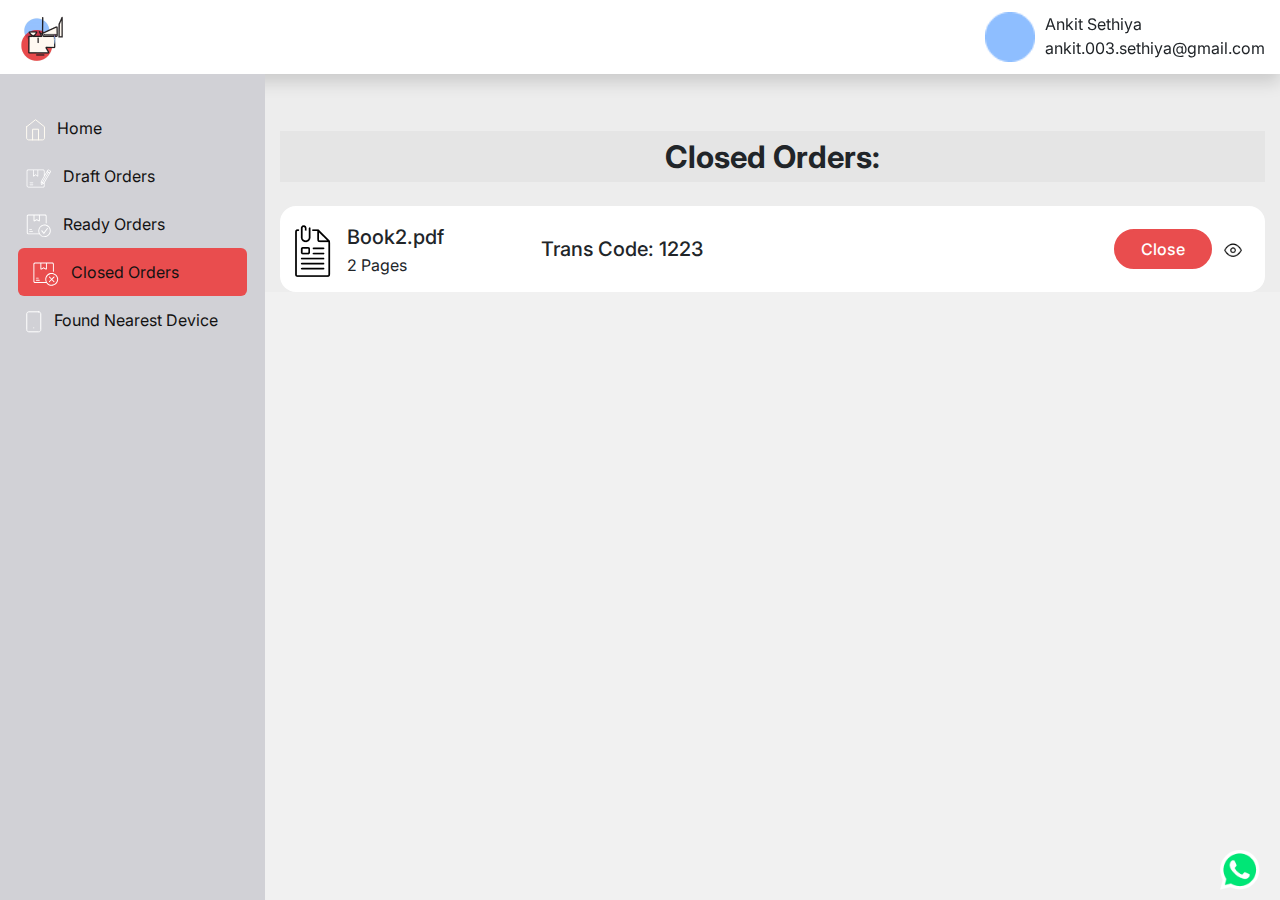
<file: close-order.html>
<!doctype html>
<html lang="en">

<head>
    <meta charset="utf-8">

    <title> PDF | Project </title>

    <!-- Meta-Tag-Responsive-View-->
    <meta name="viewport" content="width=device-width, initial-scale=1">

    <!-- Fevicon-Icon -->
    <link rel="icon" type="image/svg" href="assets/images/logo.png">

    <!-- Style.Css -->
    <link href="assets/css/style.css" rel="stylesheet">

    <!-- Font-Awesome -->
    <link href="https://stackpath.bootstrapcdn.com/font-awesome/4.7.0/css/font-awesome.min.css" rel="stylesheet">

    <!-- Google-font -->
    <link rel="preconnect" href="https://fonts.googleapis.com">
    <link rel="preconnect" href="https://fonts.gstatic.com" crossorigin>
    <link href="https://fonts.googleapis.com/css2?family=Inter:wght@100..900&display=swap" rel="stylesheet">

    <!-- Latest compiled and minified CSS -->
    <link rel="stylesheet" href="https://maxcdn.bootstrapcdn.com/bootstrap/4.4.1/css/bootstrap.min.css">

</head>

<body class="padding-top-4-5rem-margin-bottom-4-5">
    <section>
        <nav class="shadow navbar navbar-expand-lg navbar-dark fixed-top bg-white">
            <a class="navbar-brand" href="index.html" target="_blank">
                <div class="logo_div">
                    <img src="assets/images/logo.png" alt="">
                </div>
            </a>
            <div>
                <button class="navbar-toggler" type="button" data-toggle="collapse" data-target="#navbarCollapse"
                    aria-controls="navbarCollapse" aria-expanded="false" aria-label="Toggle navigation">
                    <span class="navbar-toggler-icon"></span>
                </button>

                <span class="dropdown">
                    <img id="dropdownMenuButton" data-toggle="dropdown" aria-haspopup="true"
                    aria-expanded="false" width="40" class="d-lg-none ml-3" src="./assets/images/profile-photo.png" alt="">

                    <div class="mt-4 dropdown-menu border-0" aria-labelledby="dropdownMenuButton">
                        <a class="dropdown-item" href="#">
                            <div>
                                <h5 class="fw-bold-700">Ankit Sethiya</h5>
                                <p>ankit.003.sethiya@gmail.com</p>
                                <button class="try-btn">Manage Profile</button>
                            </div>
                        </a>
                        <a class="item-inner dropdown-item" href="profile.html">Setting</a>
                        <a class="item-inner border-0 dropdown-item" href="#">Logout</a>
                    </div>

                </span>
            </div>

            <div class="collapse navbar-collapse" id="navbarCollapse">
                <ul class="navbar-nav mr-auto border-0 sidenav" id="navAccordion">
                    <li class="nav-item">
                        <a class="nav-link" href="home.html"><img src="./assets/images/home-icon.svg" class="pr-2" /> Home</a>
                    </li>
                    
                    <li class="nav-item">
                        <a class="nav-link" href="draft-order.html"><img src="./assets/images/draft-icon.svg" class="pr-2" /> Draft Orders</a>
                    </li>

                    <li class="nav-item">
                        <a class="nav-link" href="ready-order.html"><img src="./assets/images/ready-icon.svg" class="pr-2" /> Ready Orders</a>
                    </li>

                    <li class="nav-item active">
                        <a class="nav-link" href="close-order.html"><img src="./assets/images/closed-icon.svg" class="pr-2" /> Closed Orders</a>
                    </li>

                    <li class="nav-item">
                        <a class="nav-link" href="fund.html"><img src="./assets/images/found-icon.svg" class="pr-2" /> Found Nearest Device</a>
                    </li>

                </ul>
                <form class="form-inline ml-auto mt-2 mt-md-0 col-3">
                    <div class="dropdown">
                        <button class="out-0 fw-bold-700 text-left outline-none p-0 btn bg-transparent dropdown-toggle" type="button" id="dropdownMenuButton" data-toggle="dropdown" aria-haspopup="true" aria-expanded="false">
                            <img class="round-img" src="./assets/images/round-user.png" alt="">
                          Ankit Sethiya
                          <p class="overflow--text font-400 m-0">ankit.003.sethiya@gmail.com</p>
                        </button>
                        <div class="mt-2 dropdown-menu border-0" aria-labelledby="dropdownMenuButton">
                          <a class="dropdown-item" href="#">
                            <div>
                                <h5 class="fw-bold-700">Ankit Sethiya</h5>
                                <p>ankit.003.sethiya@gmail.com</p>
                                <button class="try-btn">Manage Profile</button>
                            </div>
                          </a>
                          <a class="item-inner dropdown-item" href="profile.html">Setting</a>
                          <a class="item-inner border-0 dropdown-item" href="#">Logout</a>
                        </div>
                      </div>
                </form>
            </div>
        </nav>

        <main class="content-wrapper">
            <div class="container-fluid">
                <div class="row">
                    <div class="mt-4 mb-4 col-lg-12">
                        <h5 class="mb-0 fw-bold-700"> Closed Orders: </h5>
                    </div>

                    <div class="col-lg-12 col-xs-12">
                        <div class="upload-section">
                          <div class="row align-items-center">
                            <div class="col-lg-3 col-6">
                                <div class="mobile-pdf-image">
                                    <img src="./assets/images/book.png" class="pull-left pr-3" alt="">
                                    <h5 class="m-1">Book2.pdf</h5>
                                    <p class="m-0"> 2 Pages </p>
                                </div>
                            </div>

                            <div class="col-lg-6 col-6">
                                <div class="">
                                   <h5 class="m-0 p"> Trans Code: 1223 </h5>
                                </div>
                            </div>

                            <div class="col-lg-3 col-12">
                                <div class="text-ends">
                                   <span class="pe-2 pr-2"><button class="close-btns">Close</button></span>
                                   <span class="cursor pe-2 pr-2"><img width="18" src="./assets/images/eye.png" alt=""></span>
                                </div>
                            </div>

                          </div>
                        </div>
                    </div>
                </div>
            </div>
        </main>
    </section>

    <div>
        <img class="wtsp-icon" src="./assets/images/wtsp.png" alt="">
    </div>

    
</body>


<!-- jQuery library -->
<script src="https://ajax.googleapis.com/ajax/libs/jquery/3.4.1/jquery.min.js"></script>

<!-- Popper JS -->
<script src="https://cdnjs.cloudflare.com/ajax/libs/popper.js/1.16.0/umd/popper.min.js"></script>

<!-- Latest compiled JavaScript -->
<script src="https://maxcdn.bootstrapcdn.com/bootstrap/4.4.1/js/bootstrap.min.js"></script>

<!-- Other js -->
<script src="assets/js/other.js"></script>

<script src="https://cdnjs.cloudflare.com/ajax/libs/wow/1.1.2/wow.min.js"></script>

<link rel="stylesheet" href="https://cdnjs.cloudflare.com/ajax/libs/animate.css/3.7.0/animate.css">

<script>
    $(document).ready(function() {
  $('.nav-link-collapse').on('click', function() {
    $('.nav-link-collapse').not(this).removeClass('nav-link-show');
    $(this).toggleClass('nav-link-show');
  });
});

</script>

</html>
</file>
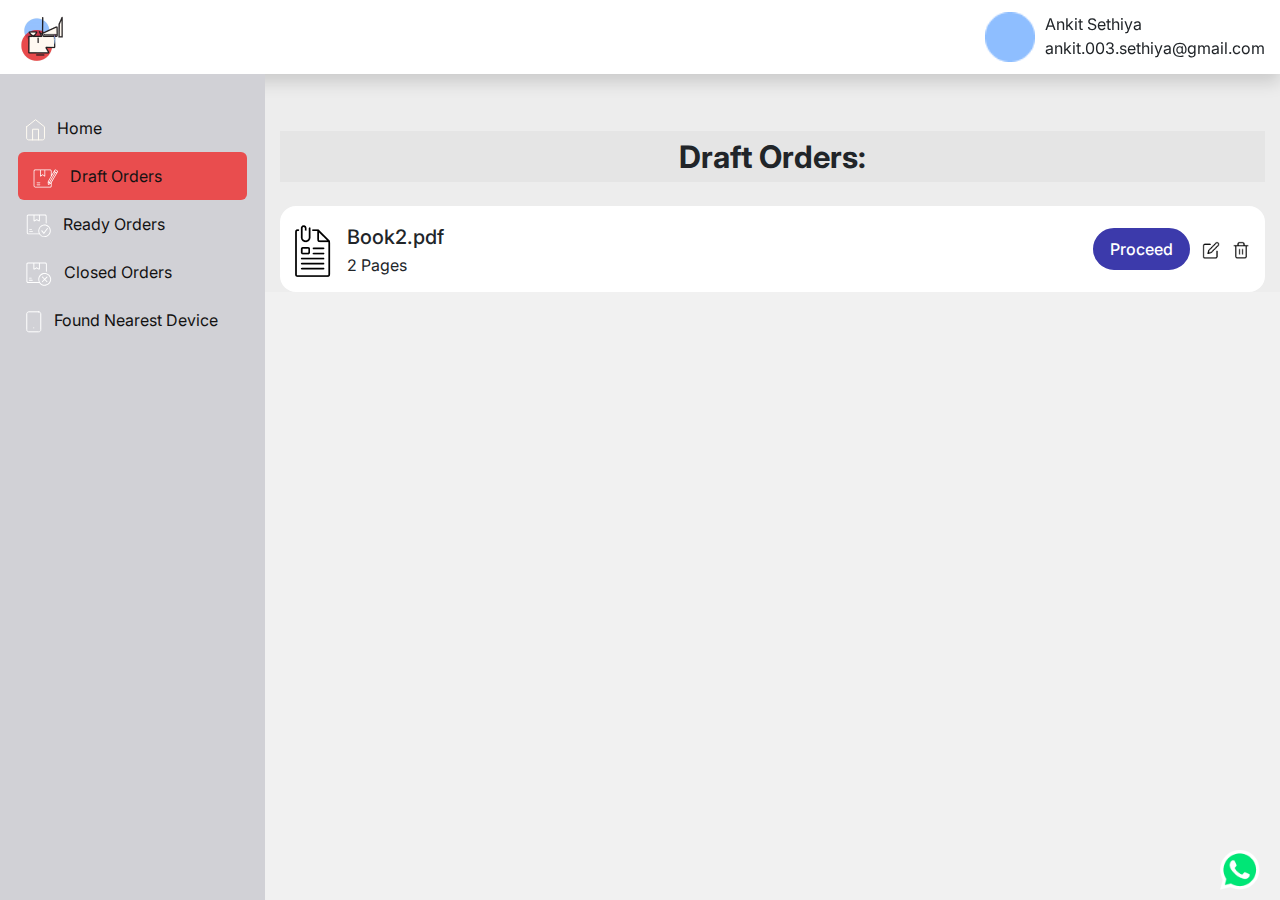
<file: draft-order.html>
<!doctype html>
<html lang="en">

<head>
    <meta charset="utf-8">

    <title> PDF | Project </title>

    <!-- Meta-Tag-Responsive-View-->
    <meta name="viewport" content="width=device-width, initial-scale=1">

    <!-- Fevicon-Icon -->
    <link rel="icon" type="image/svg" href="assets/images/logo.png">

    <!-- Style.Css -->
    <link href="assets/css/style.css" rel="stylesheet">

    <!-- Font-Awesome -->
    <link href="https://stackpath.bootstrapcdn.com/font-awesome/4.7.0/css/font-awesome.min.css" rel="stylesheet">

    <!-- Google-font -->
    <link rel="preconnect" href="https://fonts.googleapis.com">
    <link rel="preconnect" href="https://fonts.gstatic.com" crossorigin>
    <link href="https://fonts.googleapis.com/css2?family=Inter:wght@100..900&display=swap" rel="stylesheet">

    <!-- Latest compiled and minified CSS -->
    <link rel="stylesheet" href="https://maxcdn.bootstrapcdn.com/bootstrap/4.4.1/css/bootstrap.min.css">

</head>

<body class="padding-top-4-5rem-margin-bottom-4-5">
    <section>
        <nav class="shadow navbar navbar-expand-lg navbar-dark fixed-top bg-white">
            <a class="navbar-brand" href="index.html" target="_blank">
                <div class="logo_div">
                    <img src="assets/images/logo.png" alt="">
                </div>
            </a>
            <div>
                <button class="navbar-toggler" type="button" data-toggle="collapse" data-target="#navbarCollapse"
                    aria-controls="navbarCollapse" aria-expanded="false" aria-label="Toggle navigation">
                    <span class="navbar-toggler-icon"></span>
                </button>

                <span class="dropdown">
                    <img id="dropdownMenuButton" data-toggle="dropdown" aria-haspopup="true"
                    aria-expanded="false" width="40" class="d-lg-none ml-3" src="./assets/images/profile-photo.png" alt="">

                    <div class="mt-4 dropdown-menu border-0" aria-labelledby="dropdownMenuButton">
                        <a class="dropdown-item" href="#">
                            <div>
                                <h5 class="fw-bold-700">Ankit Sethiya</h5>
                                <p>ankit.003.sethiya@gmail.com</p>
                                <button class="try-btn">Manage Profile</button>
                            </div>
                        </a>
                        <a class="item-inner dropdown-item" href="profile.html">Setting</a>
                        <a class="item-inner border-0 dropdown-item" href="#">Logout</a>
                    </div>

                </span>
            </div>

            <div class="collapse navbar-collapse" id="navbarCollapse">
                <ul class="navbar-nav mr-auto border-0 sidenav" id="navAccordion">
                    <li class="nav-item">
                        <a class="nav-link" href="home.html"><img src="./assets/images/home-icon.svg" class="pr-2" /> Home</a>
                    </li>
                    
                    <li class="nav-item active">
                        <a class="nav-link" href="draft-order.html"><img src="./assets/images/draft-icon.svg" class="pr-2" /> Draft Orders</a>
                    </li>

                    <li class="nav-item">
                        <a class="nav-link" href="ready-order.html"><img src="./assets/images/ready-icon.svg" class="pr-2" /> Ready Orders</a>
                    </li>

                    <li class="nav-item">
                        <a class="nav-link" href="close-order.html"><img src="./assets/images/closed-icon.svg" class="pr-2" /> Closed Orders</a>
                    </li>

                    <li class="nav-item">
                        <a class="nav-link" href="fund.html"><img src="./assets/images/found-icon.svg" class="pr-2" /> Found Nearest Device</a>
                    </li>

                </ul>
                <form class="form-inline ml-auto mt-2 mt-md-0 col-3">
                    <div class="dropdown">
                        <button class="out-0 fw-bold-700 text-left outline-none p-0 btn bg-transparent dropdown-toggle" type="button" id="dropdownMenuButton" data-toggle="dropdown" aria-haspopup="true" aria-expanded="false">
                            <img class="round-img" src="./assets/images/round-user.png" alt="">
                          Ankit Sethiya
                          <p class="overflow--text font-400 m-0">ankit.003.sethiya@gmail.com</p>
                        </button>
                        <div class="mt-2 dropdown-menu border-0" aria-labelledby="dropdownMenuButton">
                          <a class="dropdown-item" href="#">
                            <div>
                                <h5 class="fw-bold-700">Ankit Sethiya</h5>
                                <p>ankit.003.sethiya@gmail.com</p>
                                <button class="try-btn">Manage Profile</button>
                            </div>
                          </a>
                          <a class="item-inner dropdown-item" href="profile.html">Setting</a>
                          <a class="item-inner border-0 dropdown-item" href="#">Logout</a>
                        </div>
                      </div>
                </form>
            </div>
        </nav>

        <main class="content-wrapper">
            <div class="container-fluid">
                <div class="row">
                    <div class="mt-4 mb-4 col-lg-12">
                        <h5 class="mb-0 fw-bold-700"> Draft Orders: </h5>
                    </div>

                    <div class="col-lg-12 col-xs-12">
                        <div class="upload-section">
                          <div class="row align-items-center">
                            <div class="col-lg-6 col-6">
                                <div class="mobile-pdf-image"> 
                                    <img src="./assets/images/book.png" class=" pull-left pr-3" alt="">
                                    <h5 class="m-1">Book2.pdf</h5>
                                    <p class="m-0"> 2 Pages </p>
                                </div>
                            </div>

                            <div class="col-lg-6 col-6">
                                <div class="text-ends">
                                   <span class="pe-2 pr-2"><button class="pro-btn">Proceed</button></span>
                                   <span class="cursor pe-2 pr-2"><img width="18" src="./assets/images/edit.png" alt=""></span>
                                   <span class="cursor pe-2"><img width="18" src="./assets/images/trash.png" alt=""></span>
                                </div>
                            </div>

                          </div>
                        </div>
                    </div>
                </div>
            </div>
        </main>
    </section>

    <div>
        <img class="wtsp-icon" src="./assets/images/wtsp.png" alt="">
    </div>
    
</body>


<!-- jQuery library -->
<script src="https://ajax.googleapis.com/ajax/libs/jquery/3.4.1/jquery.min.js"></script>

<!-- Popper JS -->
<script src="https://cdnjs.cloudflare.com/ajax/libs/popper.js/1.16.0/umd/popper.min.js"></script>

<!-- Latest compiled JavaScript -->
<script src="https://maxcdn.bootstrapcdn.com/bootstrap/4.4.1/js/bootstrap.min.js"></script>

<!-- Other js -->
<script src="assets/js/other.js"></script>

<script src="https://cdnjs.cloudflare.com/ajax/libs/wow/1.1.2/wow.min.js"></script>

<link rel="stylesheet" href="https://cdnjs.cloudflare.com/ajax/libs/animate.css/3.7.0/animate.css">

<script>
    $(document).ready(function() {
  $('.nav-link-collapse').on('click', function() {
    $('.nav-link-collapse').not(this).removeClass('nav-link-show');
    $(this).toggleClass('nav-link-show');
  });
});

</script>

</html>
</file>
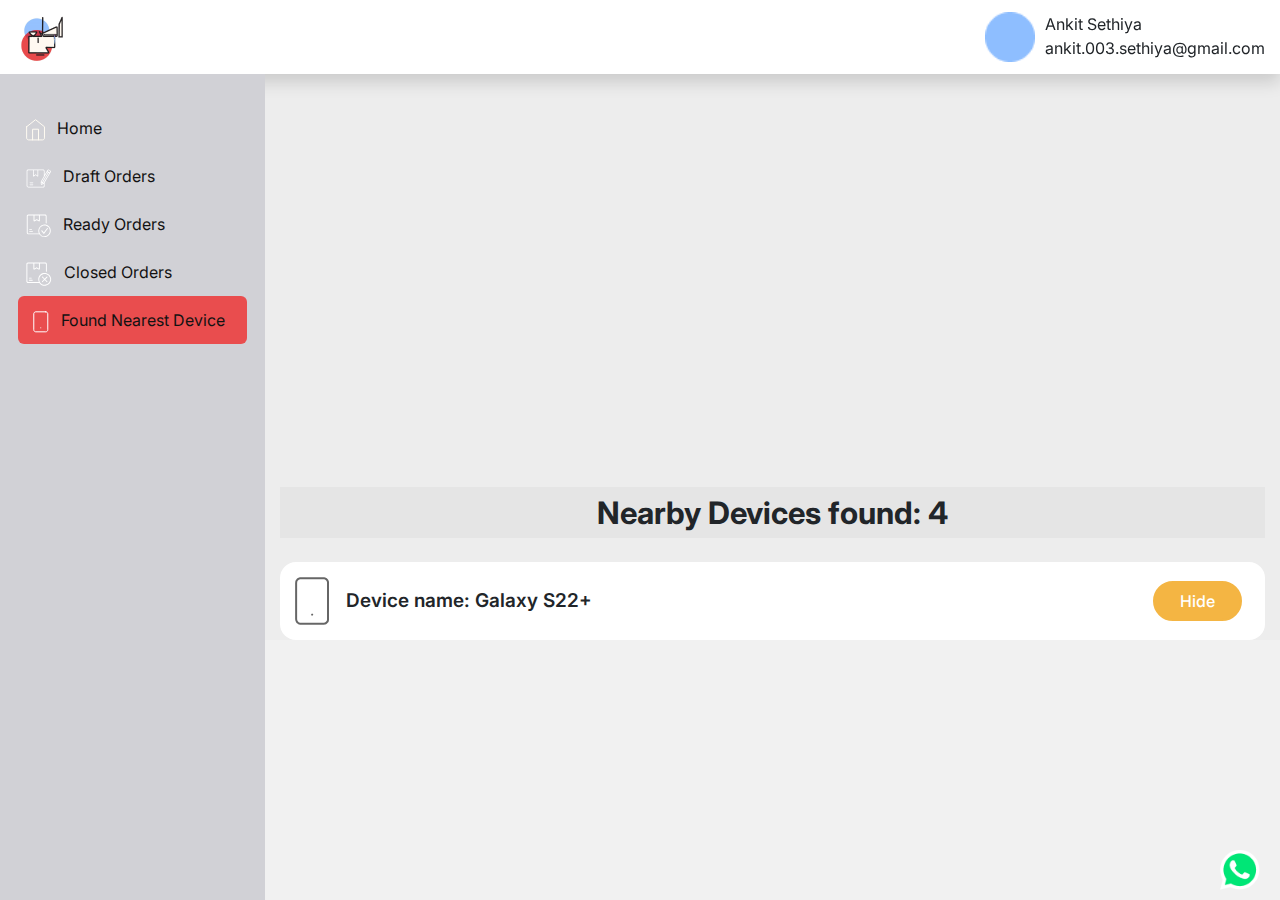
<file: fund.html>
<!doctype html>
<html lang="en">

<head>
    <meta charset="utf-8">

    <title> PDF | Project </title>

    <!-- Meta-Tag-Responsive-View-->
    <meta name="viewport" content="width=device-width, initial-scale=1">

    <!-- Fevicon-Icon -->
    <link rel="icon" type="image/svg" href="assets/images/logo.png">

    <!-- Style.Css -->
    <link href="assets/css/style.css" rel="stylesheet">

    <!-- Font-Awesome -->
    <link href="https://stackpath.bootstrapcdn.com/font-awesome/4.7.0/css/font-awesome.min.css" rel="stylesheet">

    <!-- Google-font -->
    <link rel="preconnect" href="https://fonts.googleapis.com">
    <link rel="preconnect" href="https://fonts.gstatic.com" crossorigin>
    <link href="https://fonts.googleapis.com/css2?family=Inter:wght@100..900&display=swap" rel="stylesheet">

    <!-- Latest compiled and minified CSS -->
    <link rel="stylesheet" href="https://maxcdn.bootstrapcdn.com/bootstrap/4.4.1/css/bootstrap.min.css">

</head>

<body class="padding-top-4-5rem-margin-bottom-4-5">
    <section>
        <nav class="shadow navbar navbar-expand-lg navbar-dark fixed-top bg-white">
            <a class="navbar-brand" href="index.html" target="_blank">
                <div class="logo_div">
                    <img src="assets/images/logo.png" alt="">
                </div>
            </a>
            <div>
                <button class="navbar-toggler" type="button" data-toggle="collapse" data-target="#navbarCollapse"
                    aria-controls="navbarCollapse" aria-expanded="false" aria-label="Toggle navigation">
                    <span class="navbar-toggler-icon"></span>
                </button>

                <span class="dropdown">
                    <img id="dropdownMenuButton" data-toggle="dropdown" aria-haspopup="true"
                    aria-expanded="false" width="40" class="d-lg-none ml-3" src="./assets/images/profile-photo.png" alt="">

                    <div class="mt-4 dropdown-menu border-0" aria-labelledby="dropdownMenuButton">
                        <a class="dropdown-item" href="#">
                            <div>
                                <h5 class="fw-bold-700">Ankit Sethiya</h5>
                                <p>ankit.003.sethiya@gmail.com</p>
                                <button class="try-btn">Manage Profile</button>
                            </div>
                        </a>
                        <a class="item-inner dropdown-item" href="profile.html">Setting</a>
                        <a class="item-inner border-0 dropdown-item" href="#">Logout</a>
                    </div>

                </span>
            </div>

            <div class="collapse navbar-collapse" id="navbarCollapse">
                <ul class="navbar-nav mr-auto border-0 sidenav" id="navAccordion">
                    <li class="nav-item">
                        <a class="nav-link" href="home.html"><img src="./assets/images/home-icon.svg" class="pr-2" /> Home</a>
                    </li>
                    
                    <li class="nav-item">
                        <a class="nav-link" href="draft-order.html"><img src="./assets/images/draft-icon.svg" class="pr-2" /> Draft Orders</a>
                    </li>

                    <li class="nav-item">
                        <a class="nav-link" href="ready-order.html"><img src="./assets/images/ready-icon.svg" class="pr-2" /> Ready Orders</a>
                    </li>

                    <li class="nav-item">
                        <a class="nav-link" href="close-order.html"><img src="./assets/images/closed-icon.svg" class="pr-2" /> Closed Orders</a>
                    </li>

                    <li class="nav-item active">
                        <a class="nav-link" href="fund.html"><img src="./assets/images/found-icon.svg" class="pr-2" /> Found Nearest Device</a>
                    </li>

                </ul>
                <form class="form-inline ml-auto mt-2 mt-md-0 col-3">
                    <div class="dropdown">
                        <button class="out-0 fw-bold-700 text-left outline-none p-0 btn bg-transparent dropdown-toggle" type="button" id="dropdownMenuButton" data-toggle="dropdown" aria-haspopup="true" aria-expanded="false">
                            <img class="round-img" src="./assets/images/round-user.png" alt="">
                          Ankit Sethiya
                          <p class="overflow--text font-400 m-0">ankit.003.sethiya@gmail.com</p>
                        </button>
                        <div class="mt-2 dropdown-menu border-0" aria-labelledby="dropdownMenuButton">
                          <a class="dropdown-item" href="#">
                            <div>
                                <h5 class="fw-bold-700">Ankit Sethiya</h5>
                                <p>ankit.003.sethiya@gmail.com</p>
                                <button class="try-btn">Manage Profile</button>
                            </div>
                          </a>
                          <a class="item-inner dropdown-item" href="profile.html">Setting</a>
                          <a class="item-inner border-0 dropdown-item" href="#">Logout</a>
                        </div>
                      </div>
                </form>
            </div>
        </nav>

        <main class="content-wrapper">
            <div class="container-fluid">
                <div class="row">
                    <div class="mt-2 mb-2 col-lg-12">
                        <iframe src="https://www.google.com/maps/embed?pb=!1m18!1m12!1m3!1d117763.67471091678!2d75.86384989999999!3d22.723972749999998!2m3!1f0!2f0!3f0!3m2!1i1024!2i768!4f13.1!3m3!1m2!1s0x3962fcad1b410ddb%3A0x96ec4da356240f4!2sIndore%2C%20Madhya%20Pradesh!5e0!3m2!1sen!2sin!4v1719506691480!5m2!1sen!2sin" class="w-100 border-0" height="350"  allowfullscreen="" loading="lazy" referrerpolicy="no-referrer-when-downgrade"></iframe>
                    </div>

                    <div class="mt-2 mb-4 col-lg-12">
                        <h5 class="mb-0 fw-bold-700"> Nearby Devices found: 4 </h5>
                    </div>

                    <div class="col-lg-12 col-xs-12">
                        <div class="upload-section">
                          <div class="row align-items-center">
                            <div class="col-lg-6 col-8">
                                <div class="d-flex h-100 align-items-center">
                                    <img src="./assets/images/device.png" class="doc-img pull-left pr-3" alt="">
                                    <h6 class="m-0">Device name: <span> Galaxy S22+ </span></h6>
                                </div>
                            </div>

                            <div class="col-lg-6 col-4">
                                <div class="text-ends">
                                   <span class="pe-2 pr-2"><button class="hide-btns">Hide</button></span>
                                </div>
                            </div>

                          </div>
                        </div>
                    </div>
                </div>
            </div>
        </main>
    </section>

    <div>
        <img class="wtsp-icon" src="./assets/images/wtsp.png" alt="">
    </div>
    
</body>


<!-- jQuery library -->
<script src="https://ajax.googleapis.com/ajax/libs/jquery/3.4.1/jquery.min.js"></script>

<!-- Popper JS -->
<script src="https://cdnjs.cloudflare.com/ajax/libs/popper.js/1.16.0/umd/popper.min.js"></script>

<!-- Latest compiled JavaScript -->
<script src="https://maxcdn.bootstrapcdn.com/bootstrap/4.4.1/js/bootstrap.min.js"></script>

<!-- Other js -->
<script src="assets/js/other.js"></script>

<script src="https://cdnjs.cloudflare.com/ajax/libs/wow/1.1.2/wow.min.js"></script>

<link rel="stylesheet" href="https://cdnjs.cloudflare.com/ajax/libs/animate.css/3.7.0/animate.css">

<script>
    $(document).ready(function() {
  $('.nav-link-collapse').on('click', function() {
    $('.nav-link-collapse').not(this).removeClass('nav-link-show');
    $(this).toggleClass('nav-link-show');
  });
});

</script>

</html>
</file>
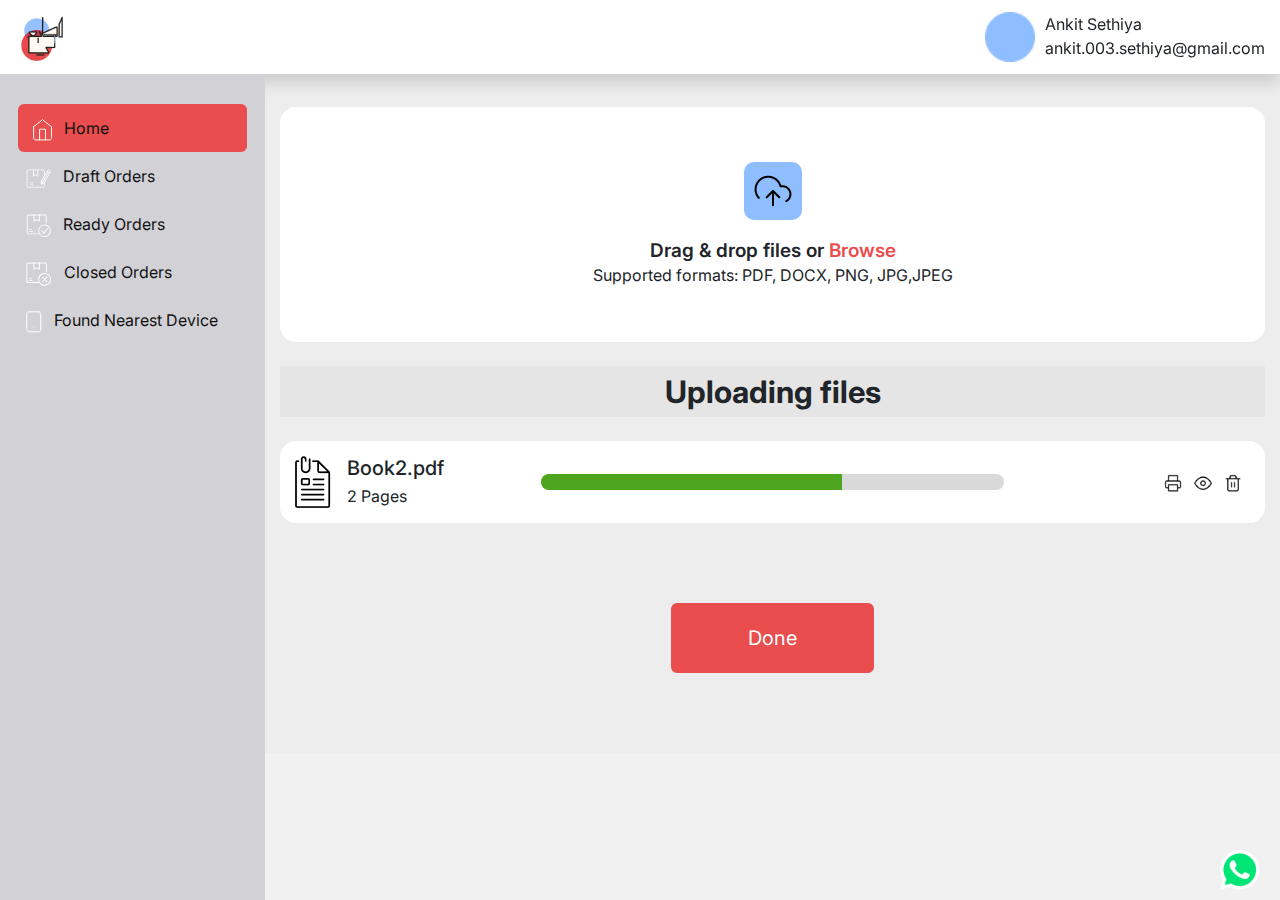
<file: home.html>
<!doctype html>
<html lang="en">

<head>
    <meta charset="utf-8">

    <title> PDF | Project </title>

    <!-- Meta-Tag-Responsive-View-->
    <meta name="viewport" content="width=device-width, initial-scale=1">

    <!-- Fevicon-Icon -->
    <link rel="icon" type="image/svg" href="assets/images/logo.png">

    <!-- Style.Css -->
    <link href="assets/css/style.css" rel="stylesheet">

    <!-- Font-Awesome -->
    <link href="https://stackpath.bootstrapcdn.com/font-awesome/4.7.0/css/font-awesome.min.css" rel="stylesheet">

    <!-- Google-font -->
    <link rel="preconnect" href="https://fonts.googleapis.com">
    <link rel="preconnect" href="https://fonts.gstatic.com" crossorigin>
    <link href="https://fonts.googleapis.com/css2?family=Inter:wght@100..900&display=swap" rel="stylesheet">

    <!-- Latest compiled and minified CSS -->
    <link rel="stylesheet" href="https://maxcdn.bootstrapcdn.com/bootstrap/4.4.1/css/bootstrap.min.css">

</head>

<body class="padding-top-4-5rem-margin-bottom-4-5">
    <section>
        <nav class="shadow navbar navbar-expand-lg navbar-dark fixed-top bg-white">
            <a class="navbar-brand" href="index.html" target="_blank">
                <div class="logo_div">
                    <img src="assets/images/logo.png" alt="">
                </div>
            </a>
            <div>
                <button class="navbar-toggler" type="button" data-toggle="collapse" data-target="#navbarCollapse"
                    aria-controls="navbarCollapse" aria-expanded="false" aria-label="Toggle navigation">
                    <span class="navbar-toggler-icon"></span>
                </button>

                <span class="dropdown">
                    <img id="dropdownMenuButton" data-toggle="dropdown" aria-haspopup="true"
                    aria-expanded="false" width="40" class="d-lg-none ml-3" src="./assets/images/profile-photo.png" alt="">

                    <div class="mt-4 dropdown-menu border-0" aria-labelledby="dropdownMenuButton">
                        <a class="dropdown-item" href="#">
                            <div>
                                <h5 class="fw-bold-700">Ankit Sethiya</h5>
                                <p>ankit.003.sethiya@gmail.com</p>
                                <button class="try-btn">Manage Profile</button>
                            </div>
                        </a>
                        <a class="item-inner dropdown-item" href="profile.html">Setting</a>
                        <a class="item-inner border-0 dropdown-item" href="#">Logout</a>
                    </div>

                </span>
            </div>

            <div class="collapse navbar-collapse" id="navbarCollapse">
                <ul class="navbar-nav mr-auto border-0 sidenav" id="navAccordion">
                    <li class="nav-item active">
                        <a class="nav-link" href="home.html"><img src="./assets/images/home-icon.svg" class="pr-2" /> Home</a>
                    </li>
                    
                    <li class="nav-item">
                        <a class="nav-link" href="draft-order.html"><img src="./assets/images/draft-icon.svg" class="pr-2" /> Draft Orders</a>
                    </li>

                    <li class="nav-item">
                        <a class="nav-link" href="ready-order.html"><img src="./assets/images/ready-icon.svg" class="pr-2" /> Ready Orders</a>
                    </li>

                    <li class="nav-item">
                        <a class="nav-link" href="close-order.html"><img src="./assets/images/closed-icon.svg" class="pr-2" /> Closed Orders</a>
                    </li>

                    <li class="nav-item">
                        <a class="nav-link" href="fund.html"><img src="./assets/images/found-icon.svg" class="pr-2" /> Found Nearest Device</a>
                    </li>

                </ul>
                <form class="form-inline ml-auto mt-2 mt-md-0 col-3">
                    <div class="dropdown">
                        <button class="out-0 fw-bold-700 text-left outline-none p-0 btn bg-transparent dropdown-toggle" type="button" id="dropdownMenuButton" data-toggle="dropdown" aria-haspopup="true" aria-expanded="false">
                            <img class="round-img" src="./assets/images/round-user.png" alt="">
                          Ankit Sethiya
                          <p class="overflow--text font-400 m-0">ankit.003.sethiya@gmail.com</p>
                        </button>
                        <div class="mt-2 dropdown-menu border-0" aria-labelledby="dropdownMenuButton">
                          <a class="dropdown-item" href="#">
                            <div>
                                <h5 class="fw-bold-700">Ankit Sethiya</h5>
                                <p>ankit.003.sethiya@gmail.com</p>
                                <button class="try-btn">Manage Profile</button>
                            </div>
                          </a>
                          <a class="item-inner dropdown-item" href="profile.html">Setting</a>
                          <a class="item-inner border-0 dropdown-item" href="#">Logout</a>
                        </div>
                      </div>
                </form>
            </div>
        </nav>

        <main class="content-wrapper">
            <div class="container-fluid">
                <div class="row">
                    <div class="col-lg-12 col-xs-12">
                        <div class="upload-section">
                            <div class="col-padding-70 text-center col-lg-12">
                                <div class="upload-div">
                                    <img src="./assets/images/upload-btn.png" alt="">
                                </div>
                                <h6 class="m-0">Drag & drop files or <span class="rgba-color">Browse</span></h6>
                                <p class="m-0">Supported formats: PDF, DOCX, PNG, JPG,JPEG</p>
                            </div>
                        </div>
                    </div>
                </div>

                <div class="row">
                    <div class="mt-4 mb-4 col-lg-12">
                        <h5 class="mb-0 fw-bold-700"> Uploading files </h5>
                    </div>

                    <div class="col-lg-12 col-xs-12">
                        <div class="upload-section">
                          <div class="row align-items-center">
                            <div class="col-lg-3 col-6">
                                <div class="mobile-pdf-image">
                                    <img src="./assets/images/book.png" class="pull-left pr-3" alt="">
                                    <h5 class="mb-1">Book2.pdf</h5>
                                    <p class="m-0"> 2 Pages </p>
                                </div>
                            </div>

                            <div class="col-lg-6 col-6">
                                <div>
                                    <div class="progress">
                                        <div class="progress-bar progress-bar-success-bg" role="progressbar" aria-valuenow="65" aria-valuemin="0" aria-valuemax="100" style="width: 65%">
                                        </div>
                                      </div>
                                </div>
                            </div>

                            <div class="col-lg-3">
                                <div class="text-ends">
                                   <span class="cursor pe-2 pr-2"><img width="18" src="./assets/images/printer.png" alt=""></span>
                                   <span class="cursor pe-2 pr-2"><img width="18" data-toggle="modal"
                                    data-target="#verifyModal" src="./assets/images/eye.png" alt=""></span>
                                   <span class="cursor pe-2 pr-2"><img width="18" src="./assets/images/trash.png" alt=""></span>
                                </div>
                            </div>

                          </div>
                        </div>
                    </div>

                    <div class="col-lg-12 col-xs-12">
                        <button class="dash-btn">Done</button>
                    </div>
                </div>
            </div>
        </main>
    </section>

    <div>
        <img class="wtsp-icon" src="./assets/images/wtsp.png" alt="">
    </div>
    
</body>


    <!-- preview-modal -->
    <div class="modal fade" id="verifyModal" tabindex="-1" role="dialog" aria-labelledby="verifyModalLabel"
        aria-hidden="true">
        <div class="modal-dialog" role="document">
            <div class="modal-content">
                <div class="modal-header">
                    <h5 class="modal-title fw-bold-700 text-dark">Preview</h5>
                    <button type="button" class="close" data-dismiss="modal" aria-label="Close">
                      <span aria-hidden="true">&times;</span>
                    </button>
                </div>
                <div class="modal-body">
                    <div class="row">
                        <div class="col-lg-12">
                            <div class="border-bottom-modal">
                                <h6 class="mb-1 fw-bold-700">Document Name</h6>
                                <p style="color: rgba(0, 0, 0, 0.6);" class="fw-bold-700">Book1.pdf</p>
                            </div>
                        </div>
                    </div>

                    <div class="row">
                        <div class="col-lg-7">
                            <div class="">
                                <h6 class="mb-3 mt-3 fw-bold-700">Pages to print</h6>
                                <div class="btn-group" data-toggle="buttons">
                                    <label class="mr-2 btn btn-primary active">
                                      <input type="radio" name="options" id="option1" autocomplete="off" checked> All Pages
                                    </label>
                                    <label class="mr-2 btn btn-primary">
                                      <input type="radio" name="options" id="option2" autocomplete="off"> Current Pages
                                    </label>
                                    <label class="btn btn-primary">
                                      <input type="radio" name="options" id="option3" autocomplete="off"> Custom
                                    </label>
                                  </div>
                            </div>

                            <div class="">
                                <h6 class="mb-3 mt-3 fw-bold-700">Print Color</h6>
                                <div class="btn-group" data-toggle="buttons">
                                    <label class="mr-2 btn btn-primary active">
                                      <input type="radio" name="options" id="option4" autocomplete="off" checked> Black & White
                                    </label>
                                    <label class="mr-2 btn btn-primary">
                                      <input type="radio" name="options" id="option5" autocomplete="off"> Color
                                    </label>
                                  </div>
                            </div>

                            <div class="">
                                <h6 class="mb-3 mt-3 fw-bold-700">Orientation</h6>
                                <div class="btn-group" data-toggle="buttons">
                                    <label class="mr-2 btn btn-primary active">
                                      <input type="radio" name="options" id="option4" autocomplete="off" checked> Portrait </label>
                                    <label class="mr-2 btn btn-primary">
                                      <input type="radio" name="options" id="option5" autocomplete="off"> Landscape
                                    </label>
                                  </div>
                            </div>

                            <div class="copy-section">
                                <h6 class="mb-3 mt-3 fw-bold-700 mr-3">Copies</h6>
                                <input readonly="true" type="text" placeholder="1" />
                                <div class="up-down ml-3">
                                    <i class="fa fa-angle-up"></i>
                                    <i class="fa fa-angle-down"></i>
                                </div>
                            </div>

                            <div class="">
                                <h6 class="mb-3 mt-3 fw-bold-700 mr-3">Print price <span>12:00 SR</span></h6>
                            </div>

                            <div class="d-flex">
                                <button class="try-btn mr-2 mb-2">Proceed</button>
                                <button class="save-as mb-2">Save As Draft</button>
                            </div>


                        </div>
                        <div class="col-lg-5">
                            <img class="w-100" src="./assets/images/mask.png" alt="">
                        </div>
                    </div>

                </div>
            </div>
        </div>
    </div>
    <!-- preview-modal -->


<!-- jQuery library -->
<script src="https://ajax.googleapis.com/ajax/libs/jquery/3.4.1/jquery.min.js"></script>

<!-- Popper JS -->
<script src="https://cdnjs.cloudflare.com/ajax/libs/popper.js/1.16.0/umd/popper.min.js"></script>

<!-- Latest compiled JavaScript -->
<script src="https://maxcdn.bootstrapcdn.com/bootstrap/4.4.1/js/bootstrap.min.js"></script>

<!-- Other js -->
<script src="assets/js/other.js"></script>

<script src="https://cdnjs.cloudflare.com/ajax/libs/wow/1.1.2/wow.min.js"></script>

<link rel="stylesheet" href="https://cdnjs.cloudflare.com/ajax/libs/animate.css/3.7.0/animate.css">

<script>
    $(document).ready(function() {
  $('.nav-link-collapse').on('click', function() {
    $('.nav-link-collapse').not(this).removeClass('nav-link-show');
    $(this).toggleClass('nav-link-show');
  });
});

</script>

</html>
</file>
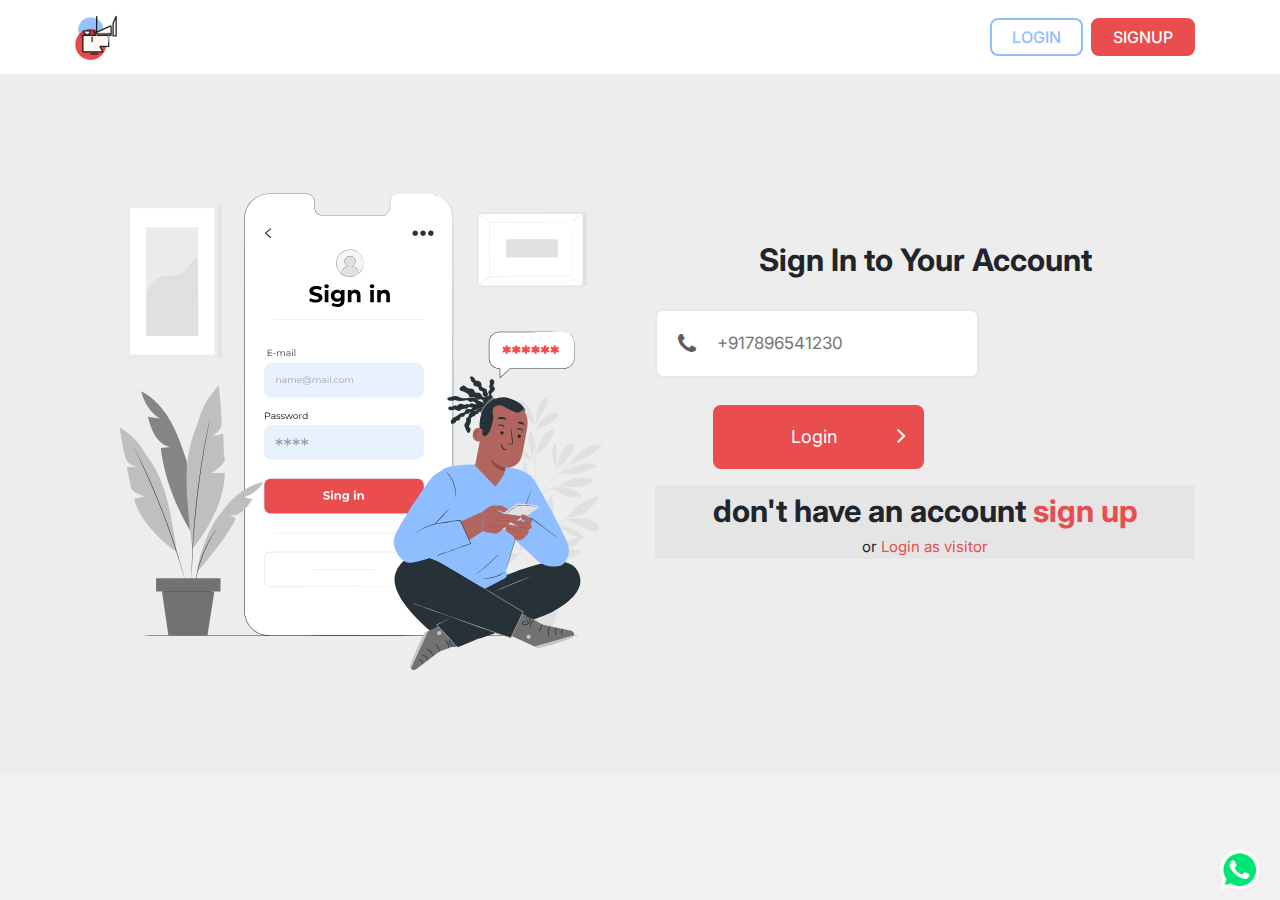
<file: login.html>
<!doctype html>
<html lang="en">

<head>
    <meta charset="utf-8">

    <title> PDF | Project </title>

    <!-- Meta-Tag-Responsive-View-->
    <meta name="viewport" content="width=device-width, initial-scale=1">

    <!-- Fevicon-Icon -->
    <link rel="icon" type="image/svg" href="assets/images/logo.png">

    <!-- Style.Css -->
    <link href="assets/css/style.css" rel="stylesheet">

    <!-- Font-Awesome -->
    <link href="https://stackpath.bootstrapcdn.com/font-awesome/4.7.0/css/font-awesome.min.css" rel="stylesheet">

    <!-- Google-font -->
    <link rel="preconnect" href="https://fonts.googleapis.com">
    <link rel="preconnect" href="https://fonts.gstatic.com" crossorigin>
    <link href="https://fonts.googleapis.com/css2?family=Inter:wght@100..900&display=swap" rel="stylesheet">

    <!-- Latest compiled and minified CSS -->
    <link rel="stylesheet" href="https://maxcdn.bootstrapcdn.com/bootstrap/4.4.1/css/bootstrap.min.css">

</head>

<body>

    <!-- Header-Start -->
    <div class="navigation-wrap start-header start-style bg-white shadow" id="banner">
        <div class="container">
            <div class="row">
                <div class="w-100">
                    <nav class="d-flex">
                        <div class="row w-100">
                            <div class="col-lg-8 col-8">
                                <a class="navbar-brand" href="index.html" target="_blank">
                                    <div class="logo_div">
                                        <img src="assets/images/logo.png" alt="">
                                    </div>
                                </a>
                            </div>
                        </div>

                        <div class="col-lg-4 col-4">
                            <ul class="header-ul">
                                <li class="nav-item">
                                    <a class="nav-link pl-0 pr-1" href="login.html"><button class="login-button">LOGIN</button></a>
                                </li>

                                <li class="nav-item">
                                    <a class="nav-link pl-1 pr-0" href="signup.html"><button class="signup-button">SIGNUP</button></a>
                                </li>
                            </ul>
                        </div>
                    </nav>
                </div>
            </div>
        </div>
    </div>
    <!-- Header-end -->

    <!-- Bg-start -->
    <section class="bg-rgba">
        <div class="container">
            <div class="row">
                <div class="col-lg-6">
                    <img class="w-100" src="./assets/images/login-image.svg" alt="">
                </div>

                <div class="col-lg-6">
                    <div class="pad-60">
                        <h4 class="fw-bold-700 mb-4">Sign In to Your Account</h4>
                        <form action="" class="form">

                            <div class="single-input">
                                <span><i class="fa fa-phone"></i></span>
                                <input type="password" placeholder="+917896541230">
                            </div>

                            <div class="form-group text-center">
                                <button class="button">Login <span class="pull-right"><i
                                            class="fa fa-angle-right"></i></span></button>
                                            <h6 class="mt-3 mb-0 fw-bold-700"> don't have an account <a class="rgba-color" href="signup.html">sign up</a></h6>
                                            <p class="mb-0 font-15"> or <a class="rgba-color" href="login.html">Login as visitor</a> </p>
                            </div>

                        </form>
                    </div>
                </div>
            </div>
        </div>
    </section>
    <!-- Bg-end -->

    <div>
        <img class="wtsp-icon" src="./assets/images/wtsp.png" alt="">
    </div>

</body>


<!-- jQuery library -->
<script src="https://ajax.googleapis.com/ajax/libs/jquery/3.4.1/jquery.min.js"></script>

<!-- Popper JS -->
<script src="https://cdnjs.cloudflare.com/ajax/libs/popper.js/1.16.0/umd/popper.min.js"></script>

<!-- Latest compiled JavaScript -->
<script src="https://maxcdn.bootstrapcdn.com/bootstrap/4.4.1/js/bootstrap.min.js"></script>

<!-- Other js -->
<script src="assets/js/other.js"></script>

<script src="https://cdnjs.cloudflare.com/ajax/libs/wow/1.1.2/wow.min.js"></script>

<link rel="stylesheet" href="https://cdnjs.cloudflare.com/ajax/libs/animate.css/3.7.0/animate.css">

</html>
</file>
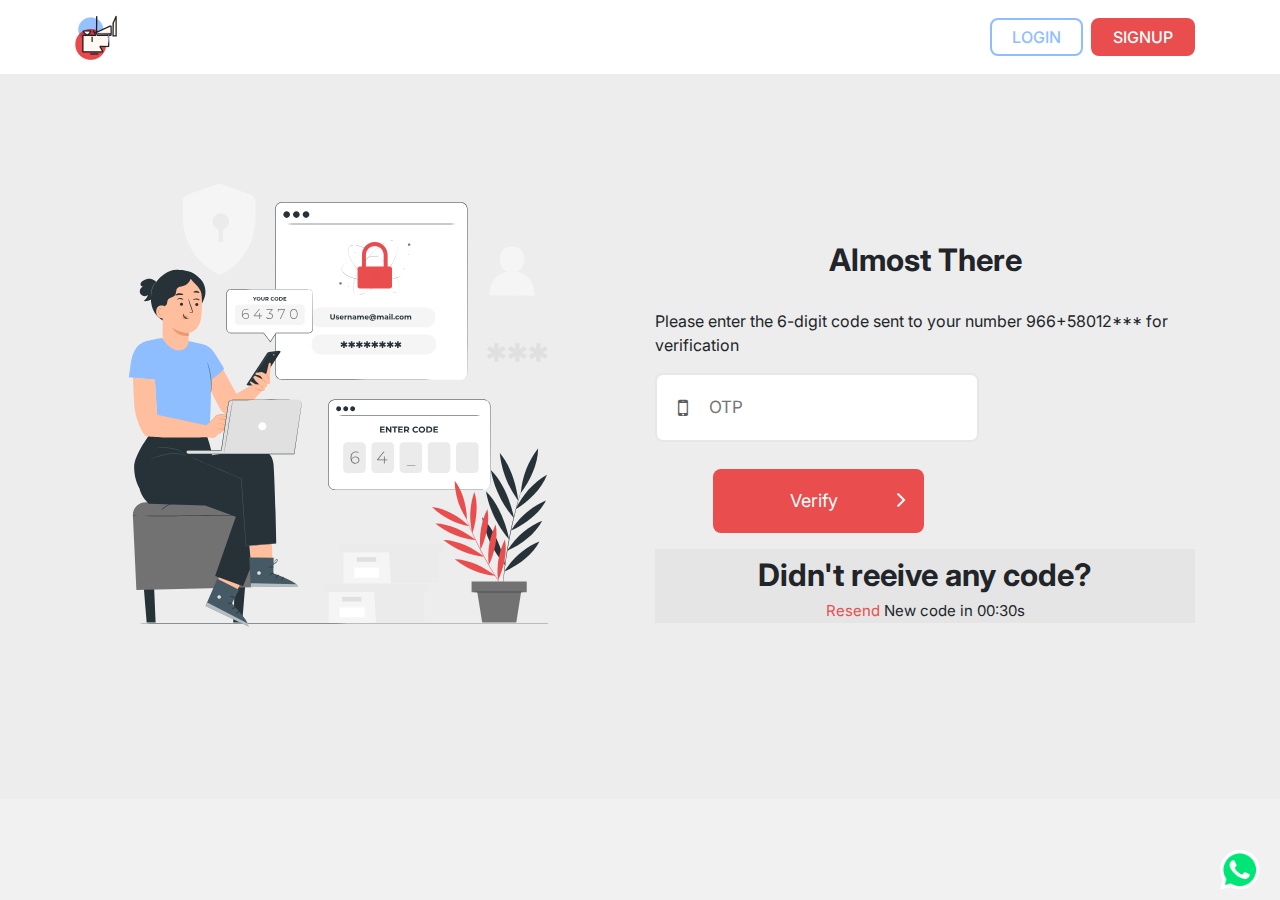
<file: otp.html>
<!doctype html>
<html lang="en">

<head>
    <meta charset="utf-8">

    <title> PDF | Project </title>

    <!-- Meta-Tag-Responsive-View-->
    <meta name="viewport" content="width=device-width, initial-scale=1">

    <!-- Fevicon-Icon -->
    <link rel="icon" type="image/svg" href="assets/images/logo.png">

    <!-- Style.Css -->
    <link href="assets/css/style.css" rel="stylesheet">

    <!-- Font-Awesome -->
    <link href="https://stackpath.bootstrapcdn.com/font-awesome/4.7.0/css/font-awesome.min.css" rel="stylesheet">

    <!-- Google-font -->
    <link rel="preconnect" href="https://fonts.googleapis.com">
    <link rel="preconnect" href="https://fonts.gstatic.com" crossorigin>
    <link href="https://fonts.googleapis.com/css2?family=Inter:wght@100..900&display=swap" rel="stylesheet">

    <!-- Latest compiled and minified CSS -->
    <link rel="stylesheet" href="https://maxcdn.bootstrapcdn.com/bootstrap/4.4.1/css/bootstrap.min.css">

</head>

<body>

    <!-- Header-Start -->
    <div class="navigation-wrap start-header start-style bg-white shadow" id="banner">
        <div class="container">
            <div class="row">
                <div class="w-100">
                    <nav class="d-flex">
                        <div class="row w-100">
                            <div class="col-lg-8 col-8">
                                <a class="navbar-brand" href="index.html" target="_blank">
                                    <div class="logo_div">
                                        <img src="assets/images/logo.png" alt="">
                                    </div>
                                </a>
                            </div>
                        </div>

                        <div class="col-lg-4 col-4">
                            <ul class="header-ul">
                                <li class="nav-item">
                                    <a class="nav-link pl-0 pr-1" href="login.html"><button class="login-button">LOGIN</button></a>
                                </li>

                                <li class="nav-item">
                                    <a class="nav-link pl-1 pr-0" href="signup.html"><button class="signup-button">SIGNUP</button></a>
                                </li>
                            </ul>
                        </div>
                    </nav>
                </div>
            </div>
        </div>
    </div>
    <!-- Header-end -->

    <!-- Bg-start -->
    <section class="bg-rgba">
        <div class="container">
            <div class="row">
                <div class="col-lg-6">
                    <img class="mobile-width-320" src="./assets/images/otp.svg" alt="">
                </div>

                <div class="col-lg-6">
                    <div class="pad-60">
                        <h4 class="fw-bold-700 mb-4">Almost There</h4>
                        <p class="">Please enter the 6-digit code sent 
                            to your number 966+58012*** for verification</p>
                        <form action="" class="form">

                            <div class="single-input">
                                <span><i class="fa fa-mobile"></i></span>
                                <input type="text" placeholder="OTP">
                            </div>

                            <div class="form-group text-center">
                                <button class="button">Verify <span class="pull-right"><i
                                            class="fa fa-angle-right"></i></span></button>
                                            <h6 class="mt-3 mb-0 fw-bold-700"> Didn't reeive any code? </h6>
                                            <p class="mb-0 font-15"> <a class="rgba-color" href="#">Resend</a> New code in 00:30s </p>
                            </div>

                        </form>
                    </div>
                </div>
            </div>
        </div>
    </section>
    <!-- Bg-end -->

    <div>
        <img class="wtsp-icon" src="./assets/images/wtsp.png" alt="">
    </div>
    
</body>


<!-- jQuery library -->
<script src="https://ajax.googleapis.com/ajax/libs/jquery/3.4.1/jquery.min.js"></script>

<!-- Popper JS -->
<script src="https://cdnjs.cloudflare.com/ajax/libs/popper.js/1.16.0/umd/popper.min.js"></script>

<!-- Latest compiled JavaScript -->
<script src="https://maxcdn.bootstrapcdn.com/bootstrap/4.4.1/js/bootstrap.min.js"></script>

<!-- Other js -->
<script src="assets/js/other.js"></script>

<script src="https://cdnjs.cloudflare.com/ajax/libs/wow/1.1.2/wow.min.js"></script>

<link rel="stylesheet" href="https://cdnjs.cloudflare.com/ajax/libs/animate.css/3.7.0/animate.css">

</html>
</file>
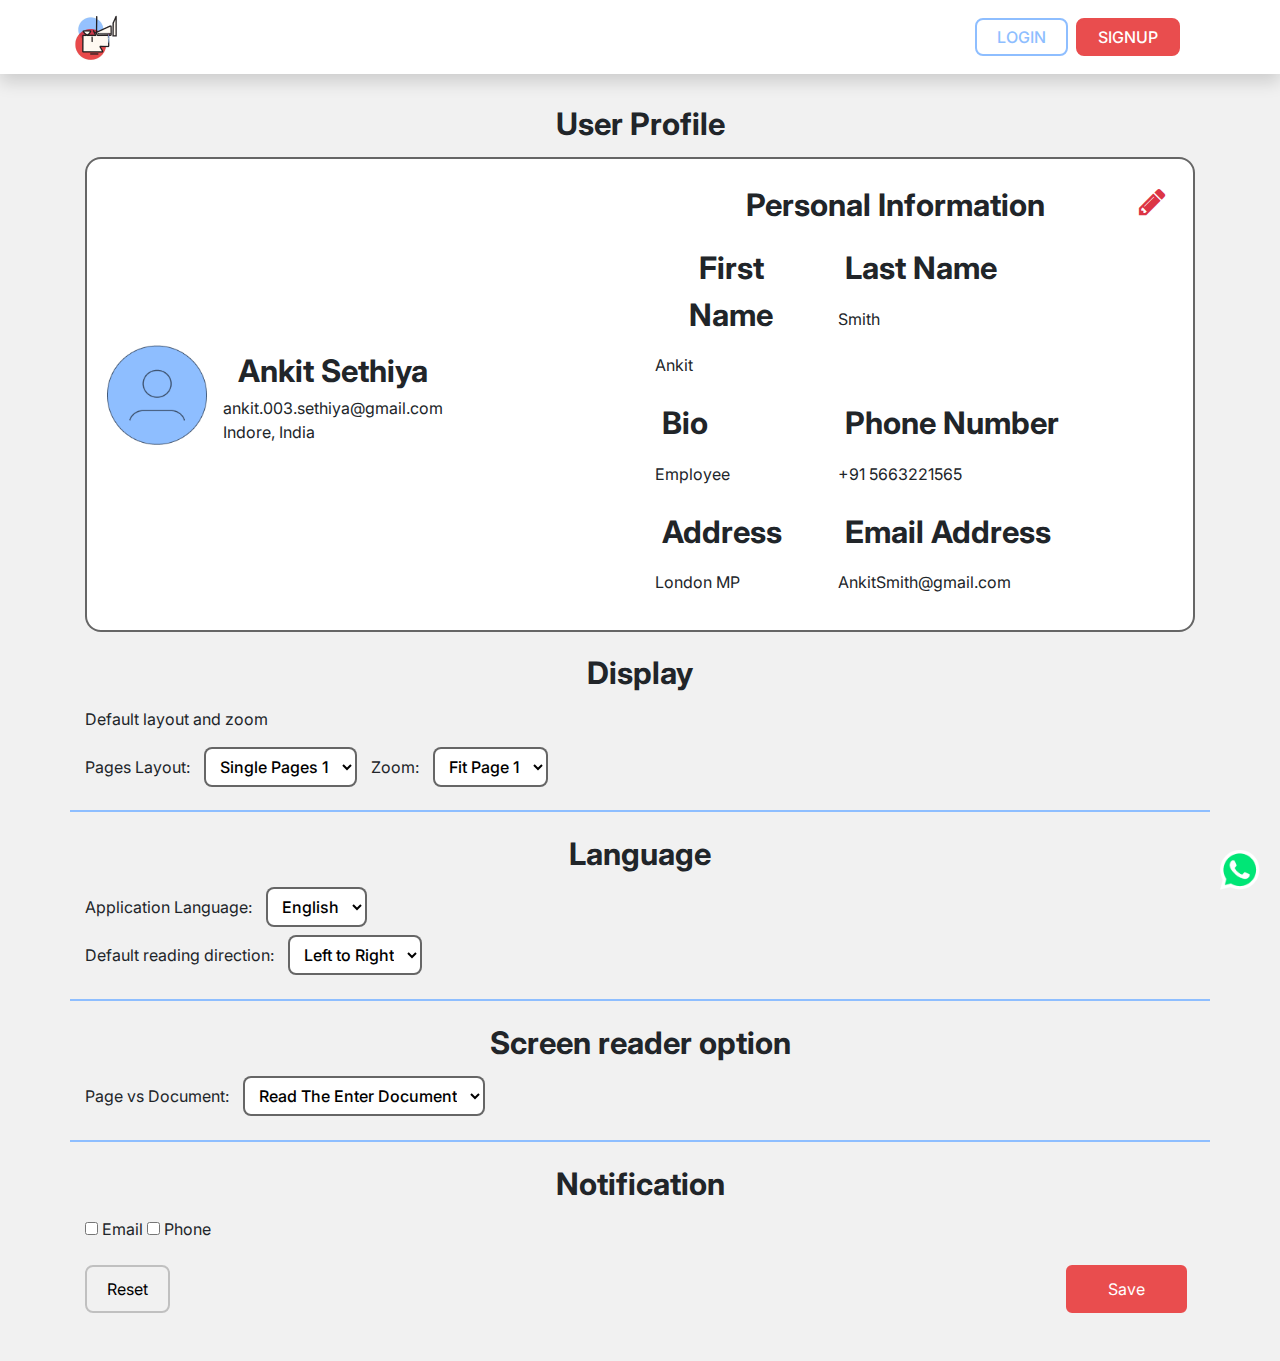
<file: profile.html>
<!doctype html>
<html lang="en">

<head>
    <meta charset="utf-8">

    <title> PDF | Project </title>

    <!-- Meta-Tag-Responsive-View-->
    <meta name="viewport" content="width=device-width, initial-scale=1">

    <!-- Fevicon-Icon -->
    <link rel="icon" type="image/svg" href="assets/images/logo.png">

    <!-- Style.Css -->
    <link href="assets/css/style.css" rel="stylesheet">

    <!-- Font-Awesome -->
    <link href="https://stackpath.bootstrapcdn.com/font-awesome/4.7.0/css/font-awesome.min.css" rel="stylesheet">

    <!-- Google-font -->
    <link rel="preconnect" href="https://fonts.googleapis.com">
    <link rel="preconnect" href="https://fonts.gstatic.com" crossorigin>
    <link href="https://fonts.googleapis.com/css2?family=Inter:wght@100..900&display=swap" rel="stylesheet">

    <!-- Latest compiled and minified CSS -->
    <link rel="stylesheet" href="https://maxcdn.bootstrapcdn.com/bootstrap/4.4.1/css/bootstrap.min.css">

</head>

<body>

    <!-- Header-Start -->
    <div class="navigation-wrap start-header start-style bg-white shadow" id="banner">
        <div class="container">
            <div class="row">
                <div class="w-100">
                    <nav class="d-flex">
                        <div class="row w-100">
                            <div class="col-lg-8 col-8">
                                <a class="navbar-brand" href="index.html" target="_blank">
                                    <div class="logo_div">
                                        <img src="assets/images/logo.png" alt="">
                                    </div>
                                </a>
                            </div>

                            <div class="col-lg-4 col-4">
                                <ul class="header-ul">
                                    <li class="nav-item">
                                        <a class="nav-link pl-0 pr-1" href="login.html"><button
                                                class="login-button">LOGIN</button></a>
                                    </li>

                                    <li class="nav-item">
                                        <a class="nav-link pl-1 pr-0" href="signup.html"><button
                                                class="signup-button">SIGNUP</button></a>
                                    </li>
                                </ul>
                            </div>
                        </div>
                    </nav>
                </div>
            </div>
        </div>
    </div>
    <!-- Header-end -->

    <!-- Bg-start -->
    <section class="mt-4">
        <div class="container">
            <div class="row">
                <div class="col-lg-12">
                    <h5 class="fw-bold-700">User Profile</h5>
                </div>

                <div class="col-lg-12">
                    <div class="bg-white profile-box">
                        <div class="row">
                            <div class="col-lg-6">
                                <div class="align-items-center d-flex h-100">
                                    <img width="100" class="big-user-img pull-left"
                                        src="./assets/images/profile-photo.png" alt="">
                                    <div class="pl-3">
                                        <h6 class="m-0 fw-bold-700">Ankit Sethiya</h6>
                                        <p class="m-0 p">ankit.003.sethiya@gmail.com</p>
                                        <p class="m-0 p">Indore, India</p>
                                    </div>
                                </div>
                            </div>
                            <div class="col-lg-6">
                                <div class="mobile-padding">
                                    <h5 class="fw-bold-700">Personal Information <span><i
                                                class="text-danger pull-right fa fa-pencil"></i></span></h5>
                                </div>

                                <div class="row">
                                    <div class="col-lg-4 col-6">
                                        <div class="form-group">
                                            <label for="" class="fw-bold-700">First Name</label>
                                            <p class="p">Ankit</p>
                                        </div>
                                    </div>
                                    <div class="col-lg-8 col-6">
                                        <div class="form-group">
                                            <label for="" class="fw-bold-700">Last Name</label>
                                            <p class="p">Smith</p>
                                        </div>
                                    </div>
                                    <br>
                                    <div class="col-lg-4 col-6">
                                        <div class="form-group">
                                            <label for="" class="fw-bold-700">Bio</label>
                                            <p class="p">Employee</p>
                                        </div>
                                    </div>
                                    <div class="col-lg-8 col-6">
                                        <div class="form-group">
                                            <label for="" class="fw-bold-700">Phone Number</label>
                                            <p class="p">+91 5663221565</p>
                                        </div>
                                    </div>
                                    <div class="col-lg-4 col-6">
                                        <div class="form-group">
                                            <label for="" class="fw-bold-700">Address</label>
                                            <p class="p">London MP</p>
                                        </div>
                                    </div>
                                    <div class="col-lg-8 col-6">
                                        <div class="form-group">
                                            <label for="" class="fw-bold-700">Email Address</label>
                                            <p class="p">AnkitSmith@gmail.com</p>
                                        </div>
                                    </div>
                                </div>
                            </div>
                        </div>
                    </div>
                </div>
            </div>

            <div class="row border-set">
                <div class="col-lg-12">
                    <h5 class="fw-bold-700">Display</h5>
                    <p> Default layout and zoom </p>
                </div>

                <div class="col-lg-12">
                    <label for="">Pages Layout: <select class="select">
                            <option value="Single Pages">Single Pages 1</option>
                        </select></label>
                    <label for="">Zoom: <select class="select">
                            <option value="Fit Page 1">Fit Page 1</option>
                        </select></label>
                </div>
            </div>

            <div class="row border-set pt-3 pb-3">
                <div class="col-lg-12">
                    <h5 class="fw-bold-700">Language</h5>
                </div>

                <div class="col-lg-12">
                    <div>
                        <label for="">Application Language: <select class="select">
                                <option value="English">English</option>
                            </select></label>
                    </div>
                    <div>
                        <label for="">Default reading direction: <select class="select">
                                <option value="Left to Right">Left to Right</option>
                            </select></label>
                    </div>
                </div>
            </div>

            <div class="row border-set pt-3 pb-3">
                <div class="col-lg-12">
                    <h5 class="fw-bold-700">Screen reader option</h5>
                </div>

                <div class="col-lg-12">
                    <div>
                        <label for="">Page vs Document: <select class="select">
                                <option value="Read The Enter Document">Read The Enter Document</option>
                            </select></label>
                    </div>
                </div>
            </div>

            <div class="row pt-3 pb-3">
                <div class="col-lg-12">
                    <h5 class="fw-bold-700">Notification</h5>
                </div>

                <div class="col-lg-12">
                    <div>
                        <label><input type="checkbox"> Email </label>
                        <label><input type="checkbox"> Phone </label>
                    </div>
                </div>
            </div>


            <div class="row mb-5">
                <div class="col-lg-12">
                    <button class="try-btn mr-2">Save</button>
                    <button class="save-as">Reset</button>
                </div>
            </div>

        </div>
    </section>
    <!-- Bg-end -->

    <div>
        <img class="wtsp-icon" src="./assets/images/wtsp.png" alt="">
    </div>
    
</body>


<!-- jQuery library -->
<script src="https://ajax.googleapis.com/ajax/libs/jquery/3.4.1/jquery.min.js"></script>

<!-- Popper JS -->
<script src="https://cdnjs.cloudflare.com/ajax/libs/popper.js/1.16.0/umd/popper.min.js"></script>

<!-- Latest compiled JavaScript -->
<script src="https://maxcdn.bootstrapcdn.com/bootstrap/4.4.1/js/bootstrap.min.js"></script>

<!-- Other js -->
<script src="assets/js/other.js"></script>

<script src="https://cdnjs.cloudflare.com/ajax/libs/wow/1.1.2/wow.min.js"></script>

<link rel="stylesheet" href="https://cdnjs.cloudflare.com/ajax/libs/animate.css/3.7.0/animate.css">

</html>
</file>
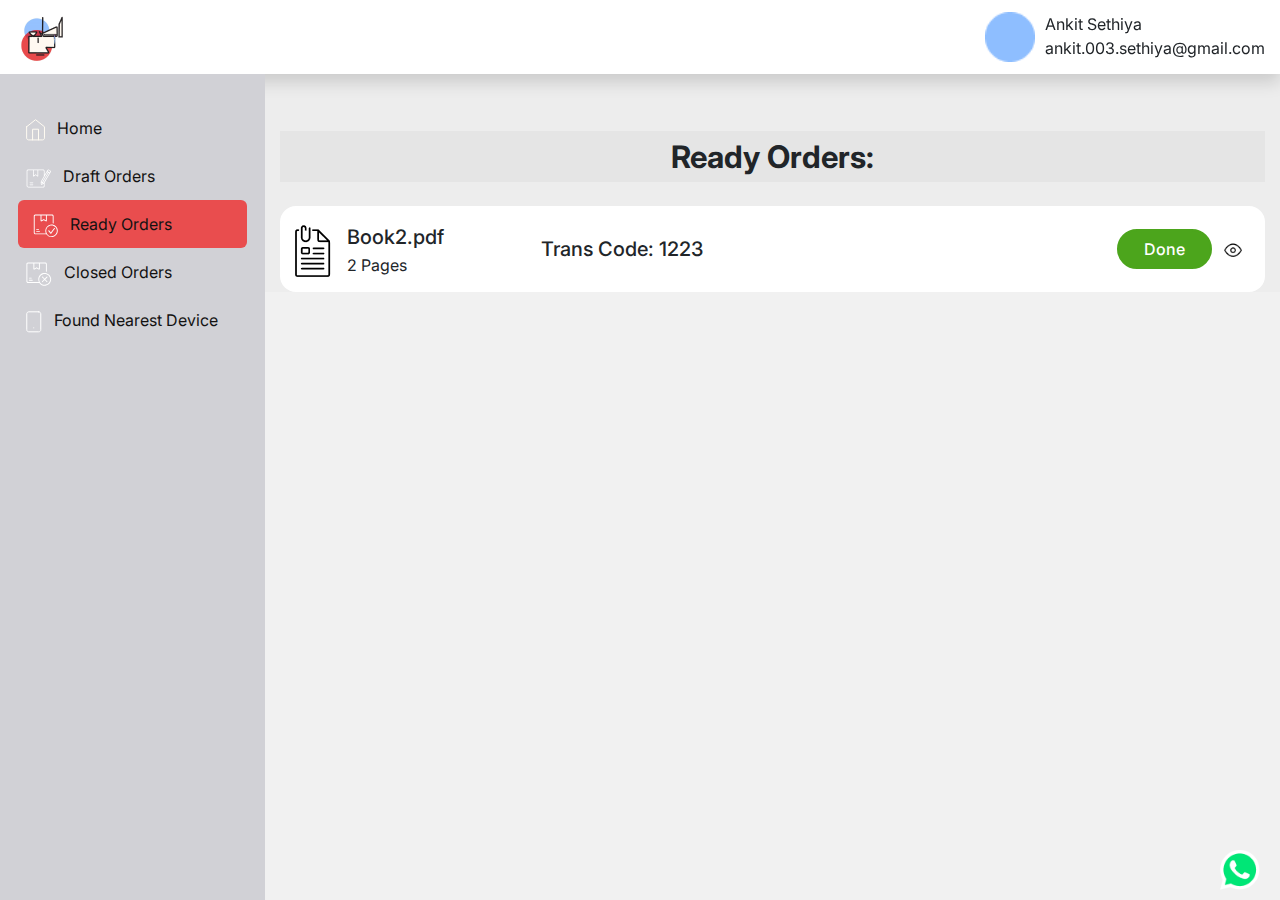
<file: ready-order.html>
<!doctype html>
<html lang="en">

<head>
    <meta charset="utf-8">

    <title> PDF | Project </title>

    <!-- Meta-Tag-Responsive-View-->
    <meta name="viewport" content="width=device-width, initial-scale=1">

    <!-- Fevicon-Icon -->
    <link rel="icon" type="image/svg" href="assets/images/logo.png">

    <!-- Style.Css -->
    <link href="assets/css/style.css" rel="stylesheet">

    <!-- Font-Awesome -->
    <link href="https://stackpath.bootstrapcdn.com/font-awesome/4.7.0/css/font-awesome.min.css" rel="stylesheet">

    <!-- Google-font -->
    <link rel="preconnect" href="https://fonts.googleapis.com">
    <link rel="preconnect" href="https://fonts.gstatic.com" crossorigin>
    <link href="https://fonts.googleapis.com/css2?family=Inter:wght@100..900&display=swap" rel="stylesheet">

    <!-- Latest compiled and minified CSS -->
    <link rel="stylesheet" href="https://maxcdn.bootstrapcdn.com/bootstrap/4.4.1/css/bootstrap.min.css">

</head>

<body class="padding-top-4-5rem-margin-bottom-4-5">
    <section>
        <nav class="shadow navbar navbar-expand-lg navbar-dark fixed-top bg-white">
            <a class="navbar-brand" href="index.html" target="_blank">
                <div class="logo_div">
                    <img src="assets/images/logo.png" alt="">
                </div>
            </a>

            <div>
                <button class="navbar-toggler" type="button" data-toggle="collapse" data-target="#navbarCollapse"
                    aria-controls="navbarCollapse" aria-expanded="false" aria-label="Toggle navigation">
                    <span class="navbar-toggler-icon"></span>
                </button>

                <span class="dropdown">
                    <img id="dropdownMenuButton" data-toggle="dropdown" aria-haspopup="true"
                    aria-expanded="false" width="40" class="ml-3 d-lg-none" src="./assets/images/profile-photo.png" alt="">

                    <div class="mt-4 dropdown-menu border-0" aria-labelledby="dropdownMenuButton">
                        <a class="dropdown-item" href="#">
                            <div>
                                <h5 class="fw-bold-700">Ankit Sethiya</h5>
                                <p>ankit.003.sethiya@gmail.com</p>
                                <button class="try-btn">Manage Profile</button>
                            </div>
                        </a>
                        <a class="item-inner dropdown-item" href="profile.html">Setting</a>
                        <a class="item-inner border-0 dropdown-item" href="#">Logout</a>
                    </div>

                </span>
            </div>

            <div class="collapse navbar-collapse" id="navbarCollapse">
                <ul class="navbar-nav mr-auto border-0 sidenav" id="navAccordion">
                    <li class="nav-item">
                        <a class="nav-link" href="home.html"><img src="./assets/images/home-icon.svg" class="pr-2" />
                            Home</a>
                    </li>

                    <li class="nav-item">
                        <a class="nav-link" href="draft-order.html"><img src="./assets/images/draft-icon.svg"
                                class="pr-2" /> Draft Orders</a>
                    </li>

                    <li class="nav-item active">
                        <a class="nav-link" href="ready-order.html"><img src="./assets/images/ready-icon.svg"
                                class="pr-2" /> Ready Orders</a>
                    </li>

                    <li class="nav-item">
                        <a class="nav-link" href="close-order.html"><img src="./assets/images/closed-icon.svg"
                                class="pr-2" /> Closed Orders</a>
                    </li>

                    <li class="nav-item">
                        <a class="nav-link" href="fund.html"><img src="./assets/images/found-icon.svg" class="pr-2" />
                            Found Nearest Device</a>
                    </li>

                </ul>
                <form class="form-inline ml-auto mt-2 mt-md-0 col-3">
                    <div class="dropdown">
                        <button class="out-0 fw-bold-700 text-left outline-none p-0 btn bg-transparent dropdown-toggle"
                            type="button" id="dropdownMenuButton" data-toggle="dropdown" aria-haspopup="true"
                            aria-expanded="false">
                            <img class="round-img" src="./assets/images/round-user.png" alt="">
                            Ankit Sethiya
                            <p class="overflow--text font-400 m-0">ankit.003.sethiya@gmail.com</p>
                        </button>
                        <div class="mt-2 dropdown-menu border-0" aria-labelledby="dropdownMenuButton">
                            <a class="dropdown-item" href="#">
                                <div>
                                    <h5 class="fw-bold-700">Ankit Sethiya</h5>
                                    <p>ankit.003.sethiya@gmail.com</p>
                                    <button class="try-btn">Manage Profile</button>
                                </div>
                            </a>
                            <a class="item-inner dropdown-item" href="profile.html">Setting</a>
                            <a class="item-inner border-0 dropdown-item" href="#">Logout</a>
                        </div>
                    </div>
                </form>
            </div>
        </nav>

        <main class="content-wrapper">
            <div class="container-fluid">
                <div class="row">
                    <div class="mt-4 mb-4 col-lg-12">
                        <h5 class="mb-0 fw-bold-700"> Ready Orders: </h5>
                    </div>

                    <div class="col-lg-12 col-xs-12">
                        <div class="upload-section">
                            <div class="row align-items-center">
                                <div class="col-lg-3 col-6">
                                    <div class="mobile-pdf-image">
                                        <img src="./assets/images/book.png" class="pull-left pr-3" alt="">
                                        <h5 class="m-1">Book2.pdf</h5>
                                        <p class="m-0"> 2 Pages </p>
                                    </div>
                                </div>

                                <div class="col-lg-6 col-6">
                                    <div class="">
                                        <h5 class="m-0 p"> Trans Code: 1223 </h5>
                                    </div>
                                </div>

                                <div class="col-lg-3 col-12">
                                    <div class="text-ends">
                                        <span class="pe-2 pr-2" data-toggle="modal" data-target="#doneModal"><button
                                                class="done-btn">Done</button></span>
                                        <span class="cursor pe-2 pr-2"><img width="18" src="./assets/images/eye.png"
                                                alt=""></span>
                                    </div>
                                </div>

                            </div>
                        </div>
                    </div>
                </div>
            </div>
        </main>
    </section>

    <div>
        <img class="wtsp-icon" src="./assets/images/wtsp.png" alt="">
    </div>
    
</body>

<!-- Done-modal -->
<div class="modal fade" id="doneModal" tabindex="-1" role="dialog" aria-labelledby="doneModalLabel" aria-hidden="true">
    <div class="modal-dialog width-500" role="document">
        <div class="modal-content">
            <div class="modal-body text-center">
                <div class="row">
                    <div class="col-lg-12">
                        <div class="">
                            <i class="check-btn-green fa fa-check"></i>
                            <h4 class="mb-3 mt-3 fw-bold-700">Submit Your Order</h4>
                            <p> Your transaction code is <br> <strong>X146455321522</strong></p>

                            <button class="found-btn d-block">Found nearest device</button>
                            <button class="try-btn">Close</button>

                        </div>


                    </div>
                </div>
            </div>
        </div>
    </div>
</div>
<!-- Done-modal -->


<!-- jQuery library -->
<script src="https://ajax.googleapis.com/ajax/libs/jquery/3.4.1/jquery.min.js"></script>

<!-- Popper JS -->
<script src="https://cdnjs.cloudflare.com/ajax/libs/popper.js/1.16.0/umd/popper.min.js"></script>

<!-- Latest compiled JavaScript -->
<script src="https://maxcdn.bootstrapcdn.com/bootstrap/4.4.1/js/bootstrap.min.js"></script>

<!-- Other js -->
<script src="assets/js/other.js"></script>

<script src="https://cdnjs.cloudflare.com/ajax/libs/wow/1.1.2/wow.min.js"></script>

<link rel="stylesheet" href="https://cdnjs.cloudflare.com/ajax/libs/animate.css/3.7.0/animate.css">

<script>
    $(document).ready(function () {
        $('.nav-link-collapse').on('click', function () {
            $('.nav-link-collapse').not(this).removeClass('nav-link-show');
            $(this).toggleClass('nav-link-show');
        });
    });

</script>

</html>
</file>
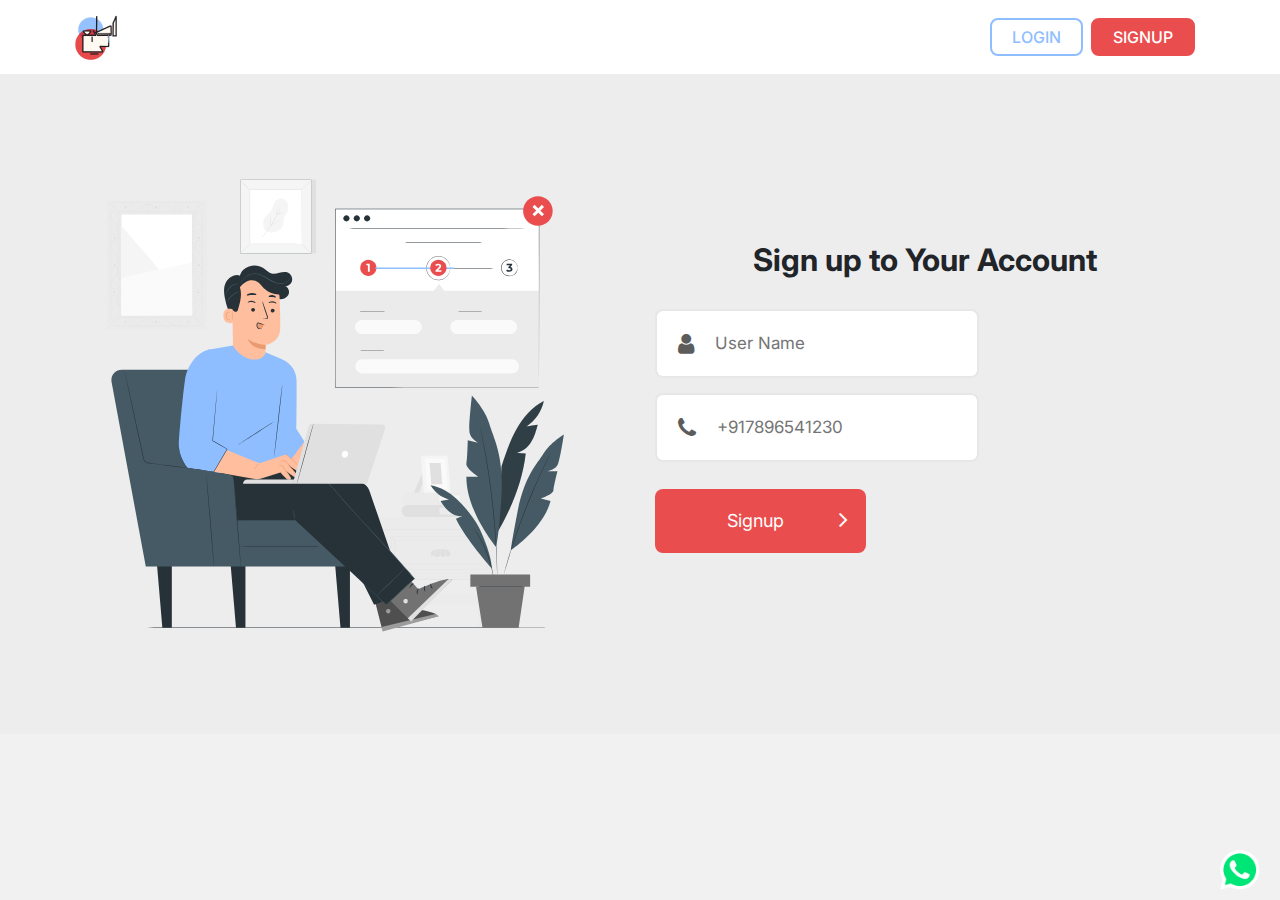
<file: signup.html>
<!doctype html>
<html lang="en">

<head>
    <meta charset="utf-8">

    <title> PDF | Project </title>

    <!-- Meta-Tag-Responsive-View-->
    <meta name="viewport" content="width=device-width, initial-scale=1">

    <!-- Fevicon-Icon -->
    <link rel="icon" type="image/svg" href="assets/images/logo.png">

    <!-- Style.Css -->
    <link href="assets/css/style.css" rel="stylesheet">

    <!-- Font-Awesome -->
    <link href="https://stackpath.bootstrapcdn.com/font-awesome/4.7.0/css/font-awesome.min.css" rel="stylesheet">

    <!-- Google-font -->
    <link rel="preconnect" href="https://fonts.googleapis.com">
    <link rel="preconnect" href="https://fonts.gstatic.com" crossorigin>
    <link href="https://fonts.googleapis.com/css2?family=Inter:wght@100..900&display=swap" rel="stylesheet">

    <!-- Latest compiled and minified CSS -->
    <link rel="stylesheet" href="https://maxcdn.bootstrapcdn.com/bootstrap/4.4.1/css/bootstrap.min.css">

</head>

<body>

    <!-- Header-Start -->
    <div class="navigation-wrap start-header start-style bg-white shadow" id="banner">
        <div class="container">
            <div class="row">
                <div class="w-100">
                    <nav class="d-flex">
                        <div class="row w-100">
                            <div class="col-lg-8 col-8">
                                <a class="navbar-brand" href="index.html" target="_blank">
                                    <div class="logo_div">
                                        <img src="assets/images/logo.png" alt="">
                                    </div>
                                </a>
                            </div>
                        </div>

                        <div class="col-lg-4 col-4">
                            <ul class="header-ul">
                                <li class="nav-item">
                                    <a class="nav-link pl-0 pr-1" href="login.html"><button class="login-button">LOGIN</button></a>
                                </li>

                                <li class="nav-item">
                                    <a class="nav-link pl-1 pr-0" href="signup.html"><button class="signup-button">SIGNUP</button></a>
                                </li>
                            </ul>
                        </div>
                    </nav>
                </div>
            </div>
        </div>
    </div>
    <!-- Header-end -->

    <!-- Bg-start -->
    <section class="bg-rgba">
        <div class="container">
            <div class="row">
                <div class="col-lg-6">
                    <img class="mobile-width-320" src="./assets/images/signup-user.svg" alt="">
                </div>

                <div class="col-lg-6">
                    <div class="pad-60">
                        <h4 class="fw-bold-700 mb-4">Sign up to Your Account</h4>
                        <form action="" class="form">

                            <div class="single-input">
                                <span><i class="fa fa-user"></i></span>
                                <input type="text" placeholder="User Name">
                            </div>

                            <div class="single-input">
                                <span><i class="fa fa-phone"></i></span>
                                <input type="password" placeholder="+917896541230">
                            </div>

                            <div class="form-group">
                                <button class="button">Signup <span class="pull-right"><i
                                            class="fa fa-angle-right"></i></span></button>
                            </div>

                        </form>
                    </div>
                </div>
            </div>
        </div>
    </section>
    <!-- Bg-end -->

    <div>
        <img class="wtsp-icon" src="./assets/images/wtsp.png" alt="">
    </div>
</body>


<!-- jQuery library -->
<script src="https://ajax.googleapis.com/ajax/libs/jquery/3.4.1/jquery.min.js"></script>

<!-- Popper JS -->
<script src="https://cdnjs.cloudflare.com/ajax/libs/popper.js/1.16.0/umd/popper.min.js"></script>

<!-- Latest compiled JavaScript -->
<script src="https://maxcdn.bootstrapcdn.com/bootstrap/4.4.1/js/bootstrap.min.js"></script>

<!-- Other js -->
<script src="assets/js/other.js"></script>

<script src="https://cdnjs.cloudflare.com/ajax/libs/wow/1.1.2/wow.min.js"></script>

<link rel="stylesheet" href="https://cdnjs.cloudflare.com/ajax/libs/animate.css/3.7.0/animate.css">

</html>
</file>
<file: assets/css/style.css>
body {
    font-family: "Inter", sans-serif !important;
    width: 100%;
    background-color: rgba(204, 202, 202, 0.27) !important;
        height: 100%;
    margin: 0;
    padding: 0;
}
a {
    text-decoration: none !important;
    color: #232323;
    transition: color 0.3s ease;
}
h1 {
    font-weight: 500 !important;
}
.navigation-wrap {
    width: 100%;
    top: auto;
    left: 0;
    z-index: 1000;
    -webkit-transition: all 0.3s ease-out;
    transition: all 0.3s ease-out;
}
.text-center {
    margin: 0 auto;
}
.header-ul {
    padding: 0;
    margin: 0;
    list-style: none;
    align-items: center;
    justify-content: end;
    display: flex;
    height: 100%;
}
.font-15 {
    font-size: 15px;
}
.dropdown-toggle::after {
    display: none !important;
}

@media only screen and (min-width: 320px) and (max-width:767px) {
    .dropdown-menu {
        left: -210px !important;
    }
    .form-inline {
        display: none !important;
    }
    .d-lg-none {
        display: inline-flex !important;
    }
}

.d-lg-none {
    display: none;
}

@media only screen and (min-width: 320px) and (max-width: 967px) {
    .pad-60 {
        padding: 0 !important;
    }
    .big-user-img {
        width: 55px;
   }
    .form-group {
        margin-bottom: 0.5rem !important;
   }
    .dash-btn {
        padding: 15px 135px !important;
   }
    .mobile-pdf-image img {
        width: 40px;
   }
    .mobile-pdf-image h5 {
        font-size: 15px;
        font-weight: 700;
        margin: 0 !important;
   }
    .padding-top-4-5rem-margin-bottom-4-5 {
        padding-top: 7rem !important;
   }
    .mobile-padding {
        margin-top: 20px;
   }
    .mobile-pdf-image p , .p {
        font-size: 13px;
   }
    .sidenav {
        top: auto !important;
        margin-top: 0 !important;
   }

    .navbar-dark .navbar-toggler {
        background: rgba(233, 77, 78, 1);
        border: none;
   }
    .how-three-box {
        height: auto !important;
   }
    .pro-btn , .hide-btns, .close-btns {
        padding: 3px 10px !important;
        font-size: 12px;
   }
    .mobile-width-320 {
        width: 100%;
   }
}
.navbar-brand .logo_div {
    display: flex;
    align-items: center;
    position: relative;
}
.logo_div img {
    padding: 5px 0;
}
.rgba-color {
    color: rgba(233, 77, 78, 1) !important;
}
.sticky {
    background-color: #fff;
    transition: all 0.5s ease;
    box-shadow: 0px 2px 5px #0000007a;
}
.sticky.navigation-wrap {
    position: fixed;
    top: 0;
}
i.fa.fa-angle-right {
    font-size: 25px;
}
.item.active img {
    transition: transform 5000ms linear 0s;
    transform: scale(1.05, 1.05);
}
.cursor {
    cursor: pointer;
}
input[type="radio"] {
    display: none;
}
.btn-primary:not(:disabled):not(.disabled).active, .btn-primary:not(:disabled):not(.disabled):active, .show>.btn-primary.dropdown-toggle {
    color: #fff;
    background-color: rgba(142, 190, 255, 1) !important;
    border-color: rgba(142, 190, 255, 1) !important;
}
.copy-section input {
    width: 25px;
    text-align: center;
    border: none;
    border-radius: 6px;
}
.save-as {
    color: rgba(0, 0, 0, 1);
    border-radius: 8px;
    border: 2px solid rgba(0, 0, 0, 0.2);
    transition: .2s;
    padding: 10px 20px;
    background: transparent;
}
.save-as:hover {
    background-color: rgba(0, 0, 0, 1);
    border: 2px solid rgba(0, 0, 0, 1);
    color: #fff;
}
.copy-section {
    display: flex;
    align-items: center;
}
.copy-section .up-down {
    display: grid;
}
.btn-primary {
    border-radius: 8px !important;
    background: transparent !important;
    font-weight: 600 !important;
    border: 2px solid #333 !important;
    display: flex !important;
    color: #333 !important;
    align-items: center;
    justify-content: center;
}
.bg-rgba {
    background-color: #ededed;
  padding: 80px 0;
}
@media (min-width: 576px) {
    .modal-dialog {
        max-width: 700px !important;
   }
}
.modal-content {
    background-color: white !important; 
}
.width-500 {
    max-width: 500px !important;
}
.modal-body {
    padding: 20px !important;
    background: white;
}
.border-bottom-modal {
    border-bottom: 2px solid rgba(186, 188, 190, 1);
}
.bg-blur {
    background-color:  rgba(204, 202, 202, 0) !important;
  padding: 35px;
  width: 71%;
}
.pad-60 {
    padding: 80px 0;
}
.form .input {
    width: 100%;
    padding: 15px;
    border-radius: 8px;
    border: 2px solid rgb(92 92 92 / 15%);
}
.form .button {
    background: rgba(233, 77, 78, 1);
    background-color: rgb(233, 77, 78);
  border: none;
  color: #fff;
  width: 39%;
  margin-top: 12px;
  padding: 18px;
  border-radius: 8px;
  font-size: 18px;
  transition: .2s;
  margin-right: 213px;
}
.form .button:hover {
    color: rgba(233, 77, 78, 1);
    background-color: white;
    border: 2px solid rgba(233, 77, 78, 0.2);
}
.single-input {
    display: flex;
    margin-bottom: 15px;
    width: 324px;
}
.single-input i {
    font-size: 23px;
    padding: 21px;
    color: rgba(92, 92, 92, 1);
    background: white;
    border-top: 2px solid rgb(92 92 92 / 15%);
    border-bottom: 2px solid rgb(92 92 92 / 15%);
    border-left: 2px solid rgb(92 92 92 / 15%);
    border-radius: 8px 0px 0px 8px;
}
.signup-button {
    border: 2px solid rgba(233, 77, 78, 1);
    background: rgba(233, 77, 78, 1);
    color: #fff;
    transition: .2s;
    border-radius: 8px;
    font-weight: 500;
    padding: 5px 20px;
}
.signup-button:hover {
    border: 2px solid rgba(233, 77, 78, 0.2);
    color:rgba(233, 77, 78, 1);
    background: #fff;
}
.login-button {
    border: 2px solid rgba(142, 190, 255, 1);
    background: #fff;
    transition: .2s;
    color: rgba(142, 190, 255, 1);
    border-radius: 8px;
    font-weight: 500;
    padding: 5px 20px;
}
.login-button:hover {
    border: 2px solid rgba(142, 190, 255, 1);
    color:#fff;
    background: rgba(142, 190, 255, 1);
}
.single-input input {
    border-bottom: 2px solid rgb(92 92 92 / 15%);
    border-right: 2px solid rgb(92 92 92 / 15%);
    border-left: 0;
    width: 100%;
    border-top: 2px solid rgb(92 92 92 / 15%);
    padding: 15px 15px 15px 0;
    border-radius: 0px 8px 8px 0;
    outline: none;
    font-size: 17px;
}
.fw-bold-700 {
    font-weight: bold;
  font-size: 31px;
  padding: 7px;
  text-align: center;
}
.font-400 {
    font-weight: 400;
}
.nav-link:hover {
    transition: all 0.4s;
}

@media only screen and (min-width: 320px) and (max-width: 992px) {
    .sidenav {
        position: absolute;
        top: 0;
        left: 0;
        width: 265px;
        height: calc(100vh - 3.5rem);
        margin-top: 4.65rem;
        background: rgba(142, 190, 255, 1);
        box-sizing: border-box;
        border-top: 1px solid rgba(0, 0, 0, 0.3);
   }
   .navbar-expand-lg .sidenav {
        flex-direction: column !important;
        padding: 30px 18px;
    }
}
@media (min-width: 992px) {
    /* @media only screen and (min-width: 992px) and (max-width: 1250px) { */
    .sidenav {
        position: absolute;
        top: 0;
        left: 0;
        width: 265px;
        height: calc(100vh - 3.5rem);
        margin-top: 4.65rem;
        background: #d1d1d6;
        box-sizing: border-box;
   }
    .navbar-expand-lg .sidenav {
        flex-direction: column !important;
        padding: 30px 18px;
   }
    .content-wrapper {
        margin-left: 265px;
        padding-top: 35px;
   }
}
.content-wrapper {
    background-color: #ededed;
}
.padding-top-4-5rem-margin-bottom-4-5 {
    padding-top: 4.5rem;
}
.fixed-top {
    height: 74px;
}
.navbar-dark .navbar-nav .active>.nav-link, .navbar-dark .navbar-nav .nav-link.active, .navbar-dark .navbar-nav .nav-link.show, .navbar-dark .navbar-nav .show>.nav-link {
    background:rgba(233, 77, 78, 1);
    border-radius: 6px;
    border: none;
    padding: 8px 15px;
}
.navbar-dark .navbar-nav .nav-link {
    color:#131212 !important;
}
.navbar-nav .nav-item {
    line-height: 2;
}
.upload-section {
    background-color: white;
    border-radius: 16px;
    padding: 15px;
}
.upload-div {
    background: rgba(142, 190, 255, 1);
    width: fit-content;
    margin: 0 auto;
    padding: 10px;
    border-radius: 10px;
    cursor: pointer;
    margin-bottom: 20px;
}
.upload-section h6 {
    font-size: 19px;
    font-weight: 600;
}
.col-padding-70 {
    padding: 40px;
}
.progress {
    background-color: rgba(217, 217, 217, 1) !important;
    border-radius: 50px !important;
}
.progress-bar {
    background-color: rgba(76, 165, 28, 1) !important;
}
.text-ends {
    text-align: end;
}
.dash-btn {
    color: #fff;
    margin: 80px auto;
    display: block;
    padding: 18px 75px;
    font-size: 20px;
    border-radius: 6px;
    background: rgba(233, 77, 78, 1);
    border: 2px solid rgba(233, 77, 78, 1);
    transition: .2s;
}
.dash-btn:hover {
    color: rgba(233, 77, 78, 1);
    background-color: transparent;
}
.pro-btn {
    background: rgba(60, 58, 171, 1);
    color: #fff;
    border: 2px solid rgba(60, 58, 171, 1);
    border-radius: 50px;
    padding: 7px 15px;
    font-weight: 500;
    transition: .2s;
}
.pro-btn:hover {
    color: rgba(60, 58, 171, 1);
    background-color: #fff;
    border: 2px solid rgba(60, 58, 171, 1);
}
.done-btn {
    background: rgba(76, 165, 28, 1);
    color: #fff;
    border: 2px solid rgba(76, 165, 28, 1);
    border-radius: 50px;
    padding: 6px 25px;
    font-weight: 500;
    transition: .2s;
}
.done-btn:hover {
    color: rgba(76, 165, 28, 1);
    background-color: #fff;
    border: 2px solid rgba(76, 165, 28, 1);
}
.close-btns {
    background: rgba(233, 77, 78, 1);
    color: #fff;
    border: 2px solid rgba(233, 77, 78, 1);
    border-radius: 50px;
    padding: 6px 25px;
    font-weight: 500;
    transition: .2s;
}
.close-btns:hover {
    color: rgba(233, 77, 78, 1);
    background-color: #fff;
    border: 2px solid rgba(233, 77, 78, 1);
}
.hide-btns {
    background: rgba(244, 181, 67, 1);
    color: #fff;
    border: 2px solid rgba(244, 181, 67, 1);
    border-radius: 50px;
    padding: 6px 25px;
    font-weight: 500;
    transition: .2s;
}
.close-btns:hover {
    color: rgba(244, 181, 67, 1);
    background-color: #fff;
    border: 2px solid rgba(244, 181, 67, 1);
}
.profile-box {
    border-radius: 16px;
    border: 2px solid rgba(0, 0, 0, 0.6);
    padding: 20px;
    margin-bottom: 15px;
}
.border-set {
    border-bottom: 2px solid rgba(142, 190, 255, 1);
    padding-bottom: 15px;
}
.select {
    background-color: white;
    border-radius: 8px;
    border: 2px solid rgba(0, 0, 0, 0.6);
    padding: 7px 10px;
    font-weight: 500;
    margin: 0 10px;
}
.found-btn {
    background: rgba(142, 190, 255, 1);
    color: #fff;
    margin: 25px 0;
    padding: 10px 40px;
    border-radius: 6px;
    transition: .2s;
    border: 2px solid rgba(142, 190, 255, 1);
    margin-left: 20px;
}
.found-btn:hover {
    color: rgba(142, 190, 255, 1);
    background-color: transparent;
    border: 2px solid rgba(142, 190, 255, 1);
}
.try-btn {
    background: rgba(233, 77, 78, 1);
    background-color: rgb(233, 77, 78);
  color: #fff;
  padding: 10px 40px;
  border-radius: 6px;
  transition: .2s;
  border: 2px solid rgba(233, 77, 78, 1);
  float: right;
  margin-right: 90px;
}
.try-btn:hover {
    color: rgba(233, 77, 78, 1);
    background-color: transparent;
    border: 2px solid rgba(233, 77, 78, 0.2);
}
.how-three-box {
  
    border-radius: 16px;
    background-color: rgba(251, 249, 245, 0.3);
    padding: 40px 15px;
    height: 400px;
    margin-bottom: 15px;
    box-shadow: 0 4px 8px 0 rgba(0, 0, 0, 0.5), 0 6px 20px 0 rgba(0, 0, 0, 0.30);
}
.how-three-box img {
    width: 276px;
  height: 188px;
  object-fit: cover;
}
.how-it-section {
    padding: 40px 15px;
}
.how-three-box h5 , .how-it-section h4 , .faq-head h5 {
    margin: 20px 0;
}
.collapsible-link {
    width: 100%;
    position: relative;
    text-align: left;
}
.collapsible-link::before {
    content: "\f107";
    position: absolute;
    top: 50%;
    right: 0.8rem;
    transform: translateY(-50%);
    display: block;
    font-family: "FontAwesome";
    font-size: 1.1rem;
}
.collapsible-link[aria-expanded="true"]::before {
    content: "\f106";
}
.custom-padding {
    padding: 10px 25px !important;
}
.header-padding-card {
    padding: 10px !important;
}
.card {
    box-shadow: 0 0 5px -1px rgb(0 0 0 / 23%);
    border-radius: 8px !important;
}
.more-detail {
    border-radius: 13px;
    border: none;
    padding: 18px;
    outline: none;
   
    
    color: #353535;
}
.footer {
    padding: 40px 15px;
}
.quk-btn {
    border: 2px solid #333;
    background: transparent;
    padding: 8px 30px;
    border-radius: 50px;
    margin-bottom: 25px;
}
.round-img {
    width: 50px;
    float: left;
    margin-right: 10px;
}
.out-0 {
    outline: none;
    box-shadow: none !important;
}
.dropdown-menu {
    box-shadow: 0 0 5px -1px rgb(0 0 0 / 12%);
}
.item-inner {
    border-bottom: 2px solid #ddd !important;
    padding: 15px 1.5rem !important;
}

.check-btn-green {
    background: rgba(76, 165, 28, 1);
    color: #fff;
    padding: 25px;
    border-radius: 50px;
    font-size: 35px;
}

.wtsp-icon {
    position: fixed;
    right: 20px;
    width: 40px;
    bottom: 10px;
    cursor: pointer;
}
p {
    margin-top: 24px;
    margin-bottom: 1rem;
  }
  .mb-0
  {
    background: #dedede;
    background-color: rgb(222, 222, 222,0.5);
    background-position-x: 0%;
    background-position-y: 0%;
    background-repeat: repeat;
    background-attachment: scroll;
    background-image: none;
    background-size: auto;
    background-origin: padding-box;
    background-clip: border-box;
  }
  .con-img img
  {
    
        float: right;
        margin-right: -407px;
        width: 437px;
        padding-left: 44px;
        height: 365px;
  }
  @media (min-width: 992px) {
    .col-lg-5 {
      -ms-flex: 0 0 41.666667%;
      flex: 0 0 41.666667%;
      max-width: 41.666667%;
      margin-top: 39px;
    }
}
</file>
